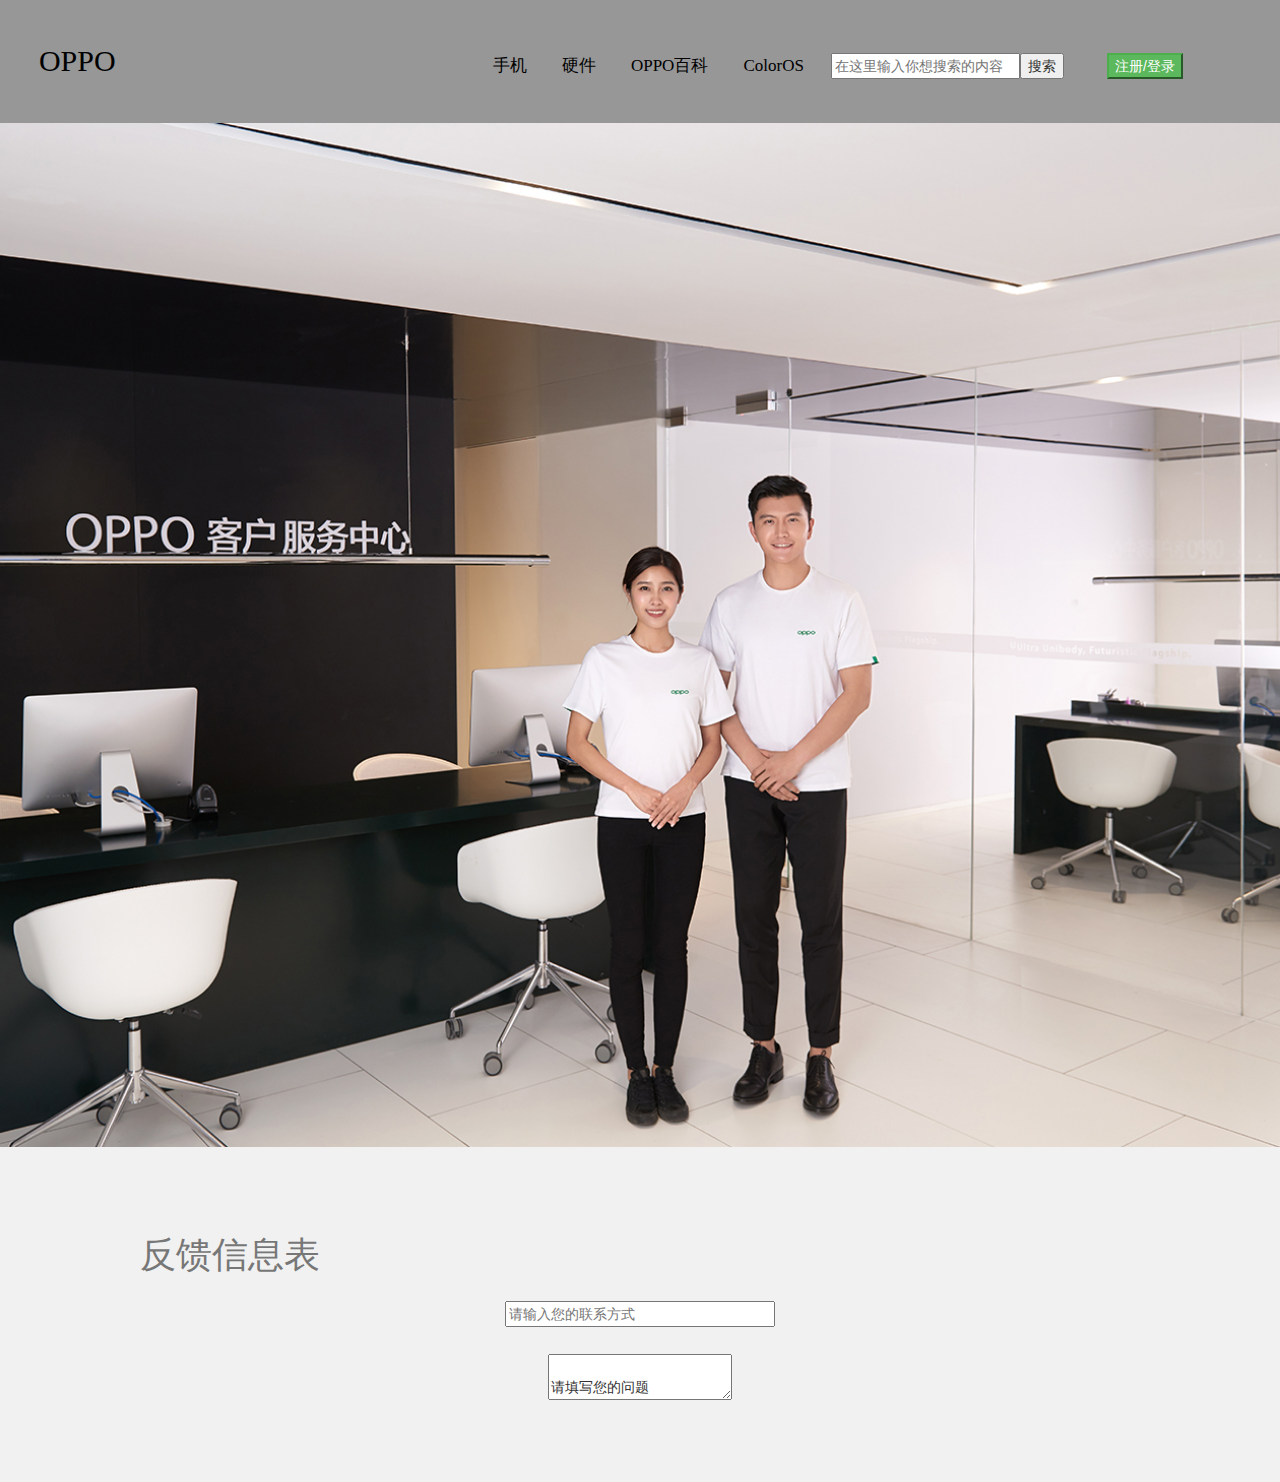
<file: 联系我们.html>
<!DOCTYPE html>
<html>
	<head>
		<meta charset="utf-8">
		<title>联系我们</title>
		<link rel="stylesheet" href="css/联系我们.css" />
		<style>
			#animation{
				-webkit-animation:swing 1s .2s ease both;
				-moz-animation:swing 1s .2s ease both;}
				@-webkit-keyframes swing{
					20%,40%,60%,80%,100%{-webkit-transform-origin:top center}
					20%{-webkit-transform:rotate(15deg)}
					40%{-webkit-transform:rotate(-10deg)}
					60%{-webkit-transform:rotate(5deg)}
					80%{-webkit-transform:rotate(-5deg)}
					100%{-webkit-transform:rotate(0deg)}}
					@-moz-keyframes swing{
						20%,40%,60%,80%,100%{
							-moz-transform-origin:top center}
							20%{-moz-transform:rotate(15deg)}
							40%{-moz-transform:rotate(-10deg)}
							60%{-moz-transform:rotate(5deg)}
							80%{-moz-transform:rotate(-5deg)}
							100%{-moz-transform:rotate(0deg)}
							}
		</style>
	</head>
	<body>
		<div style="background-color: #979797;">
		<br /> <br />
		&nbsp &nbsp &nbsp &nbsp &nbsp 
		<a href="index.html">
			<font class="first">OPPO</font>
		</a>
		&nbsp &nbsp &nbsp &nbsp &nbsp &nbsp &nbsp &nbsp &nbsp &nbsp &nbsp &nbsp
		&nbsp &nbsp &nbsp &nbsp &nbsp &nbsp &nbsp &nbsp &nbsp &nbsp &nbsp &nbsp
		&nbsp &nbsp &nbsp &nbsp &nbsp &nbsp &nbsp &nbsp &nbsp &nbsp &nbsp &nbsp
		&nbsp &nbsp &nbsp &nbsp &nbsp &nbsp &nbsp &nbsp &nbsp &nbsp &nbsp &nbsp
		 
		<a href="手机.html"><font class="seventh">手机</font></a>
		&nbsp &nbsp &nbsp &nbsp 
		<a href="硬件.html"><font class="second">硬件</font></a>
		&nbsp &nbsp &nbsp &nbsp 
		<a href="OPPO百科.html"><font class="forth">OPPO百科</font></a>
		&nbsp &nbsp &nbsp &nbsp 
		<a href="ColorOS.html"><font class="fifth">ColorOS</font></a>
		&nbsp &nbsp &nbsp
		<input type="text" name="userName" placeholder="在这里输入你想搜索的内容" size="20px" maxlength="6"
			required="required" /><input type="submit" value="搜索" /> &nbsp
		&nbsp &nbsp &nbsp &nbsp
				<a href="登录注册.html">
					<input type="button" class="btn-success" value="注册/登录" />
				</a>
		<br /> <br /> <br />
		</div>
		<div id="animation">
			<img src="img/OPPO公司2.jpg" width="100%"/>
		</div>
		<div style="background-color: #f1f1f1;">
		<br /><br /><br />
		<table width="1000px" height="130px"  align="center" >
				<caption><h1>反馈信息表</h1></caption>
			<tr>
				<td align="center" colspan="2">
					<input type="text" name="userName" placeholder="请输入您的联系方式" size="30px" maxlength="18"/></td>
			</tr>
			<tr>
				<td align="center" colspan="2">
					<textarea cols="20" row="3" placeholder="请填写您的问题" >
						请填写您的问题
					</textarea>
				</td>
			</tr>
		</table>
	<br /><br /><br />
	</div>
	</body>
</html>
</file>
<file: css/联系我们.css>
.first{
	color: #000000;
	font-family: "book antiqua";
	font-size: 30px;
	text-decoration: none;
}
.first:hover{/*鼠标悬停放大*/
	font-size: 200%;
	color: #55ffff;
}

.first:active{ /*激活状态（点击时的样式规则）*/
	color: #FF0000;
}


.second{
	color: #000000;
	font-family: "book antiqua";
	font-size: 17px;
}
.second:hover{/*鼠标悬停放大*/
	font-size: 120%;
	color: #55ffff;
}

.second:active{ /*激活状态（点击时的样式规则）*/
	color: #FF0000;
}

.forth{
	color: #000000;
	font-family: "book antiqua";
	font-size: 17px;
}
.forth:hover{/*鼠标悬停放大*/
	font-size: 120%;
	color: #55ffff;
}

.forth:active{ /*激活状态（点击时的样式规则）*/
	color: #FF0000;
}

.fifth{
	color: #000000;
	font-family: "book antiqua";
	font-size: 17px;
}
.fifth:hover{/*鼠标悬停放大*/
	font-size: 120%;
	color: #55ffff;
}

.fifth:active{ /*激活状态（点击时的样式规则）*/
	color: #FF0000;
}

.seventh{
	color: #000000;
	font-family: "book antiqua";
	font-size: 17px;
}
.seventh:hover{/*鼠标悬停放大*/
	font-size: 120%;
	color: #55ffff;
}

.seventh:active{ /*激活状态（点击时的样式规则）*/
	color: #FF0000;
}
.a1{
		font-size: 20px;
		font-family: "宋体";
		color: #ffffff;
}

/*!
 * Bootstrap v3.3.7 (http://getbootstrap.com)
 * Copyright 2011-2016 Twitter, Inc.
 * Licensed under MIT (https://github.com/twbs/bootstrap/blob/master/LICENSE)
 *//*! normalize.css v3.0.3 | MIT License | github.com/necolas/normalize.css */html{font-family:sans-serif;-webkit-text-size-adjust:100%;-ms-text-size-adjust:100%}body{margin:0}article,aside,details,figcaption,figure,footer,header,hgroup,main,menu,nav,section,summary{display:block}audio,canvas,progress,video{display:inline-block;vertical-align:baseline}audio:not([controls]){display:none;height:0}[hidden],template{display:none}a{background-color:transparent}a:active,a:hover{outline:0}abbr[title]{border-bottom:1px dotted}b,strong{font-weight:700}dfn{font-style:italic}h1{margin:.67em 0;font-size:2em}mark{color:#000;background:#ff0}small{font-size:80%}sub,sup{position:relative;font-size:75%;line-height:0;vertical-align:baseline}sup{top:-.5em}sub{bottom:-.25em}img{border:0}svg:not(:root){overflow:hidden}figure{margin:1em 40px}hr{height:0;-webkit-box-sizing:content-box;-moz-box-sizing:content-box;box-sizing:content-box}pre{overflow:auto}code,kbd,pre,samp{font-family:monospace,monospace;font-size:1em}button,input,optgroup,select,textarea{margin:0;font:inherit;color:inherit}button{overflow:visible}button,select{text-transform:none}button,html input[type=button],input[type=reset],input[type=submit]{-webkit-appearance:button;cursor:pointer}button[disabled],html input[disabled]{cursor:default}button::-moz-focus-inner,input::-moz-focus-inner{padding:0;border:0}input{line-height:normal}input[type=checkbox],input[type=radio]{-webkit-box-sizing:border-box;-moz-box-sizing:border-box;box-sizing:border-box;padding:0}input[type=number]::-webkit-inner-spin-button,input[type=number]::-webkit-outer-spin-button{height:auto}input[type=search]{-webkit-box-sizing:content-box;-moz-box-sizing:content-box;box-sizing:content-box;-webkit-appearance:textfield}input[type=search]::-webkit-search-cancel-button,input[type=search]::-webkit-search-decoration{-webkit-appearance:none}fieldset{padding:.35em .625em .75em;margin:0 2px;border:1px solid silver}legend{padding:0;border:0}textarea{overflow:auto}optgroup{font-weight:700}table{border-spacing:0;border-collapse:collapse}td,th{padding:0}/*! Source: https://github.com/h5bp/html5-boilerplate/blob/master/src/css/main.css */@media print{*,:after,:before{color:#000!important;text-shadow:none!important;background:0 0!important;-webkit-box-shadow:none!important;box-shadow:none!important}a,a:visited{text-decoration:underline}a[href]:after{content:" (" attr(href) ")"}abbr[title]:after{content:" (" attr(title) ")"}a[href^="javascript:"]:after,a[href^="#"]:after{content:""}blockquote,pre{border:1px solid #999;page-break-inside:avoid}thead{display:table-header-group}img,tr{page-break-inside:avoid}img{max-width:100%!important}h2,h3,p{orphans:3;widows:3}h2,h3{page-break-after:avoid}.navbar{display:none}.btn>.caret,.dropup>.btn>.caret{border-top-color:#000!important}.label{border:1px solid #000}.table{border-collapse:collapse!important}.table td,.table th{background-color:#fff!important}.table-bordered td,.table-bordered th{border:1px solid #ddd!important}}@font-face{font-family:'Glyphicons Halflings';src:url(../fonts/glyphicons-halflings-regular.eot);src:url(../fonts/glyphicons-halflings-regular.eot?#iefix) format('embedded-opentype'),url(../fonts/glyphicons-halflings-regular.woff2) format('woff2'),url(../fonts/glyphicons-halflings-regular.woff) format('woff'),url(../fonts/glyphicons-halflings-regular.ttf) format('truetype'),url(../fonts/glyphicons-halflings-regular.svg#glyphicons_halflingsregular) format('svg')}.glyphicon{position:relative;top:1px;display:inline-block;font-family:'Glyphicons Halflings';font-style:normal;font-weight:400;line-height:1;-webkit-font-smoothing:antialiased;-moz-osx-font-smoothing:grayscale}.glyphicon-asterisk:before{content:"\002a"}.glyphicon-plus:before{content:"\002b"}.glyphicon-eur:before,.glyphicon-euro:before{content:"\20ac"}.glyphicon-minus:before{content:"\2212"}.glyphicon-cloud:before{content:"\2601"}.glyphicon-envelope:before{content:"\2709"}.glyphicon-pencil:before{content:"\270f"}.glyphicon-glass:before{content:"\e001"}.glyphicon-music:before{content:"\e002"}.glyphicon-search:before{content:"\e003"}.glyphicon-heart:before{content:"\e005"}.glyphicon-star:before{content:"\e006"}.glyphicon-star-empty:before{content:"\e007"}.glyphicon-user:before{content:"\e008"}.glyphicon-film:before{content:"\e009"}.glyphicon-th-large:before{content:"\e010"}.glyphicon-th:before{content:"\e011"}.glyphicon-th-list:before{content:"\e012"}.glyphicon-ok:before{content:"\e013"}.glyphicon-remove:before{content:"\e014"}.glyphicon-zoom-in:before{content:"\e015"}.glyphicon-zoom-out:before{content:"\e016"}.glyphicon-off:before{content:"\e017"}.glyphicon-signal:before{content:"\e018"}.glyphicon-cog:before{content:"\e019"}.glyphicon-trash:before{content:"\e020"}.glyphicon-home:before{content:"\e021"}.glyphicon-file:before{content:"\e022"}.glyphicon-time:before{content:"\e023"}.glyphicon-road:before{content:"\e024"}.glyphicon-download-alt:before{content:"\e025"}.glyphicon-download:before{content:"\e026"}.glyphicon-upload:before{content:"\e027"}.glyphicon-inbox:before{content:"\e028"}.glyphicon-play-circle:before{content:"\e029"}.glyphicon-repeat:before{content:"\e030"}.glyphicon-refresh:before{content:"\e031"}.glyphicon-list-alt:before{content:"\e032"}.glyphicon-lock:before{content:"\e033"}.glyphicon-flag:before{content:"\e034"}.glyphicon-headphones:before{content:"\e035"}.glyphicon-volume-off:before{content:"\e036"}.glyphicon-volume-down:before{content:"\e037"}.glyphicon-volume-up:before{content:"\e038"}.glyphicon-qrcode:before{content:"\e039"}.glyphicon-barcode:before{content:"\e040"}.glyphicon-tag:before{content:"\e041"}.glyphicon-tags:before{content:"\e042"}.glyphicon-book:before{content:"\e043"}.glyphicon-bookmark:before{content:"\e044"}.glyphicon-print:before{content:"\e045"}.glyphicon-camera:before{content:"\e046"}.glyphicon-font:before{content:"\e047"}.glyphicon-bold:before{content:"\e048"}.glyphicon-italic:before{content:"\e049"}.glyphicon-text-height:before{content:"\e050"}.glyphicon-text-width:before{content:"\e051"}.glyphicon-align-left:before{content:"\e052"}.glyphicon-align-center:before{content:"\e053"}.glyphicon-align-right:before{content:"\e054"}.glyphicon-align-justify:before{content:"\e055"}.glyphicon-list:before{content:"\e056"}.glyphicon-indent-left:before{content:"\e057"}.glyphicon-indent-right:before{content:"\e058"}.glyphicon-facetime-video:before{content:"\e059"}.glyphicon-picture:before{content:"\e060"}.glyphicon-map-marker:before{content:"\e062"}.glyphicon-adjust:before{content:"\e063"}.glyphicon-tint:before{content:"\e064"}.glyphicon-edit:before{content:"\e065"}.glyphicon-share:before{content:"\e066"}.glyphicon-check:before{content:"\e067"}.glyphicon-move:before{content:"\e068"}.glyphicon-step-backward:before{content:"\e069"}.glyphicon-fast-backward:before{content:"\e070"}.glyphicon-backward:before{content:"\e071"}.glyphicon-play:before{content:"\e072"}.glyphicon-pause:before{content:"\e073"}.glyphicon-stop:before{content:"\e074"}.glyphicon-forward:before{content:"\e075"}.glyphicon-fast-forward:before{content:"\e076"}.glyphicon-step-forward:before{content:"\e077"}.glyphicon-eject:before{content:"\e078"}.glyphicon-chevron-left:before{content:"\e079"}.glyphicon-chevron-right:before{content:"\e080"}.glyphicon-plus-sign:before{content:"\e081"}.glyphicon-minus-sign:before{content:"\e082"}.glyphicon-remove-sign:before{content:"\e083"}.glyphicon-ok-sign:before{content:"\e084"}.glyphicon-question-sign:before{content:"\e085"}.glyphicon-info-sign:before{content:"\e086"}.glyphicon-screenshot:before{content:"\e087"}.glyphicon-remove-circle:before{content:"\e088"}.glyphicon-ok-circle:before{content:"\e089"}.glyphicon-ban-circle:before{content:"\e090"}.glyphicon-arrow-left:before{content:"\e091"}.glyphicon-arrow-right:before{content:"\e092"}.glyphicon-arrow-up:before{content:"\e093"}.glyphicon-arrow-down:before{content:"\e094"}.glyphicon-share-alt:before{content:"\e095"}.glyphicon-resize-full:before{content:"\e096"}.glyphicon-resize-small:before{content:"\e097"}.glyphicon-exclamation-sign:before{content:"\e101"}.glyphicon-gift:before{content:"\e102"}.glyphicon-leaf:before{content:"\e103"}.glyphicon-fire:before{content:"\e104"}.glyphicon-eye-open:before{content:"\e105"}.glyphicon-eye-close:before{content:"\e106"}.glyphicon-warning-sign:before{content:"\e107"}.glyphicon-plane:before{content:"\e108"}.glyphicon-calendar:before{content:"\e109"}.glyphicon-random:before{content:"\e110"}.glyphicon-comment:before{content:"\e111"}.glyphicon-magnet:before{content:"\e112"}.glyphicon-chevron-up:before{content:"\e113"}.glyphicon-chevron-down:before{content:"\e114"}.glyphicon-retweet:before{content:"\e115"}.glyphicon-shopping-cart:before{content:"\e116"}.glyphicon-folder-close:before{content:"\e117"}.glyphicon-folder-open:before{content:"\e118"}.glyphicon-resize-vertical:before{content:"\e119"}.glyphicon-resize-horizontal:before{content:"\e120"}.glyphicon-hdd:before{content:"\e121"}.glyphicon-bullhorn:before{content:"\e122"}.glyphicon-bell:before{content:"\e123"}.glyphicon-certificate:before{content:"\e124"}.glyphicon-thumbs-up:before{content:"\e125"}.glyphicon-thumbs-down:before{content:"\e126"}.glyphicon-hand-right:before{content:"\e127"}.glyphicon-hand-left:before{content:"\e128"}.glyphicon-hand-up:before{content:"\e129"}.glyphicon-hand-down:before{content:"\e130"}.glyphicon-circle-arrow-right:before{content:"\e131"}.glyphicon-circle-arrow-left:before{content:"\e132"}.glyphicon-circle-arrow-up:before{content:"\e133"}.glyphicon-circle-arrow-down:before{content:"\e134"}.glyphicon-globe:before{content:"\e135"}.glyphicon-wrench:before{content:"\e136"}.glyphicon-tasks:before{content:"\e137"}.glyphicon-filter:before{content:"\e138"}.glyphicon-briefcase:before{content:"\e139"}.glyphicon-fullscreen:before{content:"\e140"}.glyphicon-dashboard:before{content:"\e141"}.glyphicon-paperclip:before{content:"\e142"}.glyphicon-heart-empty:before{content:"\e143"}.glyphicon-link:before{content:"\e144"}.glyphicon-phone:before{content:"\e145"}.glyphicon-pushpin:before{content:"\e146"}.glyphicon-usd:before{content:"\e148"}.glyphicon-gbp:before{content:"\e149"}.glyphicon-sort:before{content:"\e150"}.glyphicon-sort-by-alphabet:before{content:"\e151"}.glyphicon-sort-by-alphabet-alt:before{content:"\e152"}.glyphicon-sort-by-order:before{content:"\e153"}.glyphicon-sort-by-order-alt:before{content:"\e154"}.glyphicon-sort-by-attributes:before{content:"\e155"}.glyphicon-sort-by-attributes-alt:before{content:"\e156"}.glyphicon-unchecked:before{content:"\e157"}.glyphicon-expand:before{content:"\e158"}.glyphicon-collapse-down:before{content:"\e159"}.glyphicon-collapse-up:before{content:"\e160"}.glyphicon-log-in:before{content:"\e161"}.glyphicon-flash:before{content:"\e162"}.glyphicon-log-out:before{content:"\e163"}.glyphicon-new-window:before{content:"\e164"}.glyphicon-record:before{content:"\e165"}.glyphicon-save:before{content:"\e166"}.glyphicon-open:before{content:"\e167"}.glyphicon-saved:before{content:"\e168"}.glyphicon-import:before{content:"\e169"}.glyphicon-export:before{content:"\e170"}.glyphicon-send:before{content:"\e171"}.glyphicon-floppy-disk:before{content:"\e172"}.glyphicon-floppy-saved:before{content:"\e173"}.glyphicon-floppy-remove:before{content:"\e174"}.glyphicon-floppy-save:before{content:"\e175"}.glyphicon-floppy-open:before{content:"\e176"}.glyphicon-credit-card:before{content:"\e177"}.glyphicon-transfer:before{content:"\e178"}.glyphicon-cutlery:before{content:"\e179"}.glyphicon-header:before{content:"\e180"}.glyphicon-compressed:before{content:"\e181"}.glyphicon-earphone:before{content:"\e182"}.glyphicon-phone-alt:before{content:"\e183"}.glyphicon-tower:before{content:"\e184"}.glyphicon-stats:before{content:"\e185"}.glyphicon-sd-video:before{content:"\e186"}.glyphicon-hd-video:before{content:"\e187"}.glyphicon-subtitles:before{content:"\e188"}.glyphicon-sound-stereo:before{content:"\e189"}.glyphicon-sound-dolby:before{content:"\e190"}.glyphicon-sound-5-1:before{content:"\e191"}.glyphicon-sound-6-1:before{content:"\e192"}.glyphicon-sound-7-1:before{content:"\e193"}.glyphicon-copyright-mark:before{content:"\e194"}.glyphicon-registration-mark:before{content:"\e195"}.glyphicon-cloud-download:before{content:"\e197"}.glyphicon-cloud-upload:before{content:"\e198"}.glyphicon-tree-conifer:before{content:"\e199"}.glyphicon-tree-deciduous:before{content:"\e200"}.glyphicon-cd:before{content:"\e201"}.glyphicon-save-file:before{content:"\e202"}.glyphicon-open-file:before{content:"\e203"}.glyphicon-level-up:before{content:"\e204"}.glyphicon-copy:before{content:"\e205"}.glyphicon-paste:before{content:"\e206"}.glyphicon-alert:before{content:"\e209"}.glyphicon-equalizer:before{content:"\e210"}.glyphicon-king:before{content:"\e211"}.glyphicon-queen:before{content:"\e212"}.glyphicon-pawn:before{content:"\e213"}.glyphicon-bishop:before{content:"\e214"}.glyphicon-knight:before{content:"\e215"}.glyphicon-baby-formula:before{content:"\e216"}.glyphicon-tent:before{content:"\26fa"}.glyphicon-blackboard:before{content:"\e218"}.glyphicon-bed:before{content:"\e219"}.glyphicon-apple:before{content:"\f8ff"}.glyphicon-erase:before{content:"\e221"}.glyphicon-hourglass:before{content:"\231b"}.glyphicon-lamp:before{content:"\e223"}.glyphicon-duplicate:before{content:"\e224"}.glyphicon-piggy-bank:before{content:"\e225"}.glyphicon-scissors:before{content:"\e226"}.glyphicon-bitcoin:before{content:"\e227"}.glyphicon-btc:before{content:"\e227"}.glyphicon-xbt:before{content:"\e227"}.glyphicon-yen:before{content:"\00a5"}.glyphicon-jpy:before{content:"\00a5"}.glyphicon-ruble:before{content:"\20bd"}.glyphicon-rub:before{content:"\20bd"}.glyphicon-scale:before{content:"\e230"}.glyphicon-ice-lolly:before{content:"\e231"}.glyphicon-ice-lolly-tasted:before{content:"\e232"}.glyphicon-education:before{content:"\e233"}.glyphicon-option-horizontal:before{content:"\e234"}.glyphicon-option-vertical:before{content:"\e235"}.glyphicon-menu-hamburger:before{content:"\e236"}.glyphicon-modal-window:before{content:"\e237"}.glyphicon-oil:before{content:"\e238"}.glyphicon-grain:before{content:"\e239"}.glyphicon-sunglasses:before{content:"\e240"}.glyphicon-text-size:before{content:"\e241"}.glyphicon-text-color:before{content:"\e242"}.glyphicon-text-background:before{content:"\e243"}.glyphicon-object-align-top:before{content:"\e244"}.glyphicon-object-align-bottom:before{content:"\e245"}.glyphicon-object-align-horizontal:before{content:"\e246"}.glyphicon-object-align-left:before{content:"\e247"}.glyphicon-object-align-vertical:before{content:"\e248"}.glyphicon-object-align-right:before{content:"\e249"}.glyphicon-triangle-right:before{content:"\e250"}.glyphicon-triangle-left:before{content:"\e251"}.glyphicon-triangle-bottom:before{content:"\e252"}.glyphicon-triangle-top:before{content:"\e253"}.glyphicon-console:before{content:"\e254"}.glyphicon-superscript:before{content:"\e255"}.glyphicon-subscript:before{content:"\e256"}.glyphicon-menu-left:before{content:"\e257"}.glyphicon-menu-right:before{content:"\e258"}.glyphicon-menu-down:before{content:"\e259"}.glyphicon-menu-up:before{content:"\e260"}*{-webkit-box-sizing:border-box;-moz-box-sizing:border-box;box-sizing:border-box}:after,:before{-webkit-box-sizing:border-box;-moz-box-sizing:border-box;box-sizing:border-box}html{font-size:10px;-webkit-tap-highlight-color:rgba(0,0,0,0)}body{font-family:"Helvetica Neue",Helvetica,Arial,sans-serif;font-size:14px;line-height:1.42857143;color:#333;background-color:#fff}button,input,select,textarea{font-family:inherit;font-size:inherit;line-height:inherit}a{color:#337ab7;text-decoration:none}a:focus,a:hover{color:#23527c;text-decoration:underline}a:focus{outline:5px auto -webkit-focus-ring-color;outline-offset:-2px}figure{margin:0}img{vertical-align:middle}.carousel-inner>.item>a>img,.carousel-inner>.item>img,.img-responsive,.thumbnail a>img,.thumbnail>img{display:block;max-width:100%;height:auto}.img-rounded{border-radius:6px}.img-thumbnail{display:inline-block;max-width:100%;height:auto;padding:4px;line-height:1.42857143;background-color:#fff;border:1px solid #ddd;border-radius:4px;-webkit-transition:all .2s ease-in-out;-o-transition:all .2s ease-in-out;transition:all .2s ease-in-out}.img-circle{border-radius:50%}hr{margin-top:20px;margin-bottom:20px;border:0;border-top:1px solid #eee}.sr-only{position:absolute;width:1px;height:1px;padding:0;margin:-1px;overflow:hidden;clip:rect(0,0,0,0);border:0}.sr-only-focusable:active,.sr-only-focusable:focus{position:static;width:auto;height:auto;margin:0;overflow:visible;clip:auto}[role=button]{cursor:pointer}.h1,.h2,.h3,.h4,.h5,.h6,h1,h2,h3,h4,h5,h6{font-family:inherit;font-weight:500;line-height:1.1;color:inherit}.h1 .small,.h1 small,.h2 .small,.h2 small,.h3 .small,.h3 small,.h4 .small,.h4 small,.h5 .small,.h5 small,.h6 .small,.h6 small,h1 .small,h1 small,h2 .small,h2 small,h3 .small,h3 small,h4 .small,h4 small,h5 .small,h5 small,h6 .small,h6 small{font-weight:400;line-height:1;color:#777}.h1,.h2,.h3,h1,h2,h3{margin-top:20px;margin-bottom:10px}.h1 .small,.h1 small,.h2 .small,.h2 small,.h3 .small,.h3 small,h1 .small,h1 small,h2 .small,h2 small,h3 .small,h3 small{font-size:65%}.h4,.h5,.h6,h4,h5,h6{margin-top:10px;margin-bottom:10px}.h4 .small,.h4 small,.h5 .small,.h5 small,.h6 .small,.h6 small,h4 .small,h4 small,h5 .small,h5 small,h6 .small,h6 small{font-size:75%}.h1,h1{font-size:36px}.h2,h2{font-size:30px}.h3,h3{font-size:24px}.h4,h4{font-size:18px}.h5,h5{font-size:14px}.h6,h6{font-size:12px}p{margin:0 0 10px}.lead{margin-bottom:20px;font-size:16px;font-weight:300;line-height:1.4}@media (min-width:768px){.lead{font-size:21px}}.small,small{font-size:85%}.mark,mark{padding:.2em;background-color:#fcf8e3}.text-left{text-align:left}.text-right{text-align:right}.text-center{text-align:center}.text-justify{text-align:justify}.text-nowrap{white-space:nowrap}.text-lowercase{text-transform:lowercase}.text-uppercase{text-transform:uppercase}.text-capitalize{text-transform:capitalize}.text-muted{color:#777}.text-primary{color:#337ab7}a.text-primary:focus,a.text-primary:hover{color:#286090}.text-success{color:#3c763d}a.text-success:focus,a.text-success:hover{color:#2b542c}.text-info{color:#31708f}a.text-info:focus,a.text-info:hover{color:#245269}.text-warning{color:#8a6d3b}a.text-warning:focus,a.text-warning:hover{color:#66512c}.text-danger{color:#a94442}a.text-danger:focus,a.text-danger:hover{color:#843534}.bg-primary{color:#fff;background-color:#337ab7}a.bg-primary:focus,a.bg-primary:hover{background-color:#286090}.bg-success{background-color:#dff0d8}a.bg-success:focus,a.bg-success:hover{background-color:#c1e2b3}.bg-info{background-color:#d9edf7}a.bg-info:focus,a.bg-info:hover{background-color:#afd9ee}.bg-warning{background-color:#fcf8e3}a.bg-warning:focus,a.bg-warning:hover{background-color:#f7ecb5}.bg-danger{background-color:#f2dede}a.bg-danger:focus,a.bg-danger:hover{background-color:#e4b9b9}.page-header{padding-bottom:9px;margin:40px 0 20px;border-bottom:1px solid #eee}ol,ul{margin-top:0;margin-bottom:10px}ol ol,ol ul,ul ol,ul ul{margin-bottom:0}.list-unstyled{padding-left:0;list-style:none}.list-inline{padding-left:0;margin-left:-5px;list-style:none}.list-inline>li{display:inline-block;padding-right:5px;padding-left:5px}dl{margin-top:0;margin-bottom:20px}dd,dt{line-height:1.42857143}dt{font-weight:700}dd{margin-left:0}@media (min-width:768px){.dl-horizontal dt{float:left;width:160px;overflow:hidden;clear:left;text-align:right;text-overflow:ellipsis;white-space:nowrap}.dl-horizontal dd{margin-left:180px}}abbr[data-original-title],abbr[title]{cursor:help;border-bottom:1px dotted #777}.initialism{font-size:90%;text-transform:uppercase}blockquote{padding:10px 20px;margin:0 0 20px;font-size:17.5px;border-left:5px solid #eee}blockquote ol:last-child,blockquote p:last-child,blockquote ul:last-child{margin-bottom:0}blockquote .small,blockquote footer,blockquote small{display:block;font-size:80%;line-height:1.42857143;color:#777}blockquote .small:before,blockquote footer:before,blockquote small:before{content:'\2014 \00A0'}.blockquote-reverse,blockquote.pull-right{padding-right:15px;padding-left:0;text-align:right;border-right:5px solid #eee;border-left:0}.blockquote-reverse .small:before,.blockquote-reverse footer:before,.blockquote-reverse small:before,blockquote.pull-right .small:before,blockquote.pull-right footer:before,blockquote.pull-right small:before{content:''}.blockquote-reverse .small:after,.blockquote-reverse footer:after,.blockquote-reverse small:after,blockquote.pull-right .small:after,blockquote.pull-right footer:after,blockquote.pull-right small:after{content:'\00A0 \2014'}address{margin-bottom:20px;font-style:normal;line-height:1.42857143}code,kbd,pre,samp{font-family:Menlo,Monaco,Consolas,"Courier New",monospace}code{padding:2px 4px;font-size:90%;color:#c7254e;background-color:#f9f2f4;border-radius:4px}kbd{padding:2px 4px;font-size:90%;color:#fff;background-color:#333;border-radius:3px;-webkit-box-shadow:inset 0 -1px 0 rgba(0,0,0,.25);box-shadow:inset 0 -1px 0 rgba(0,0,0,.25)}kbd kbd{padding:0;font-size:100%;font-weight:700;-webkit-box-shadow:none;box-shadow:none}pre{display:block;padding:9.5px;margin:0 0 10px;font-size:13px;line-height:1.42857143;color:#333;word-break:break-all;word-wrap:break-word;background-color:#f5f5f5;border:1px solid #ccc;border-radius:4px}pre code{padding:0;font-size:inherit;color:inherit;white-space:pre-wrap;background-color:transparent;border-radius:0}.pre-scrollable{max-height:340px;overflow-y:scroll}.container{padding-right:15px;padding-left:15px;margin-right:auto;margin-left:auto}@media (min-width:768px){.container{width:750px}}@media (min-width:992px){.container{width:970px}}@media (min-width:1200px){.container{width:1170px}}.container-fluid{padding-right:15px;padding-left:15px;margin-right:auto;margin-left:auto}.row{margin-right:-15px;margin-left:-15px}.col-lg-1,.col-lg-10,.col-lg-11,.col-lg-12,.col-lg-2,.col-lg-3,.col-lg-4,.col-lg-5,.col-lg-6,.col-lg-7,.col-lg-8,.col-lg-9,.col-md-1,.col-md-10,.col-md-11,.col-md-12,.col-md-2,.col-md-3,.col-md-4,.col-md-5,.col-md-6,.col-md-7,.col-md-8,.col-md-9,.col-sm-1,.col-sm-10,.col-sm-11,.col-sm-12,.col-sm-2,.col-sm-3,.col-sm-4,.col-sm-5,.col-sm-6,.col-sm-7,.col-sm-8,.col-sm-9,.col-xs-1,.col-xs-10,.col-xs-11,.col-xs-12,.col-xs-2,.col-xs-3,.col-xs-4,.col-xs-5,.col-xs-6,.col-xs-7,.col-xs-8,.col-xs-9{position:relative;min-height:1px;padding-right:15px;padding-left:15px}.col-xs-1,.col-xs-10,.col-xs-11,.col-xs-12,.col-xs-2,.col-xs-3,.col-xs-4,.col-xs-5,.col-xs-6,.col-xs-7,.col-xs-8,.col-xs-9{float:left}.col-xs-12{width:100%}.col-xs-11{width:91.66666667%}.col-xs-10{width:83.33333333%}.col-xs-9{width:75%}.col-xs-8{width:66.66666667%}.col-xs-7{width:58.33333333%}.col-xs-6{width:50%}.col-xs-5{width:41.66666667%}.col-xs-4{width:33.33333333%}.col-xs-3{width:25%}.col-xs-2{width:16.66666667%}.col-xs-1{width:8.33333333%}.col-xs-pull-12{right:100%}.col-xs-pull-11{right:91.66666667%}.col-xs-pull-10{right:83.33333333%}.col-xs-pull-9{right:75%}.col-xs-pull-8{right:66.66666667%}.col-xs-pull-7{right:58.33333333%}.col-xs-pull-6{right:50%}.col-xs-pull-5{right:41.66666667%}.col-xs-pull-4{right:33.33333333%}.col-xs-pull-3{right:25%}.col-xs-pull-2{right:16.66666667%}.col-xs-pull-1{right:8.33333333%}.col-xs-pull-0{right:auto}.col-xs-push-12{left:100%}.col-xs-push-11{left:91.66666667%}.col-xs-push-10{left:83.33333333%}.col-xs-push-9{left:75%}.col-xs-push-8{left:66.66666667%}.col-xs-push-7{left:58.33333333%}.col-xs-push-6{left:50%}.col-xs-push-5{left:41.66666667%}.col-xs-push-4{left:33.33333333%}.col-xs-push-3{left:25%}.col-xs-push-2{left:16.66666667%}.col-xs-push-1{left:8.33333333%}.col-xs-push-0{left:auto}.col-xs-offset-12{margin-left:100%}.col-xs-offset-11{margin-left:91.66666667%}.col-xs-offset-10{margin-left:83.33333333%}.col-xs-offset-9{margin-left:75%}.col-xs-offset-8{margin-left:66.66666667%}.col-xs-offset-7{margin-left:58.33333333%}.col-xs-offset-6{margin-left:50%}.col-xs-offset-5{margin-left:41.66666667%}.col-xs-offset-4{margin-left:33.33333333%}.col-xs-offset-3{margin-left:25%}.col-xs-offset-2{margin-left:16.66666667%}.col-xs-offset-1{margin-left:8.33333333%}.col-xs-offset-0{margin-left:0}@media (min-width:768px){.col-sm-1,.col-sm-10,.col-sm-11,.col-sm-12,.col-sm-2,.col-sm-3,.col-sm-4,.col-sm-5,.col-sm-6,.col-sm-7,.col-sm-8,.col-sm-9{float:left}.col-sm-12{width:100%}.col-sm-11{width:91.66666667%}.col-sm-10{width:83.33333333%}.col-sm-9{width:75%}.col-sm-8{width:66.66666667%}.col-sm-7{width:58.33333333%}.col-sm-6{width:50%}.col-sm-5{width:41.66666667%}.col-sm-4{width:33.33333333%}.col-sm-3{width:25%}.col-sm-2{width:16.66666667%}.col-sm-1{width:8.33333333%}.col-sm-pull-12{right:100%}.col-sm-pull-11{right:91.66666667%}.col-sm-pull-10{right:83.33333333%}.col-sm-pull-9{right:75%}.col-sm-pull-8{right:66.66666667%}.col-sm-pull-7{right:58.33333333%}.col-sm-pull-6{right:50%}.col-sm-pull-5{right:41.66666667%}.col-sm-pull-4{right:33.33333333%}.col-sm-pull-3{right:25%}.col-sm-pull-2{right:16.66666667%}.col-sm-pull-1{right:8.33333333%}.col-sm-pull-0{right:auto}.col-sm-push-12{left:100%}.col-sm-push-11{left:91.66666667%}.col-sm-push-10{left:83.33333333%}.col-sm-push-9{left:75%}.col-sm-push-8{left:66.66666667%}.col-sm-push-7{left:58.33333333%}.col-sm-push-6{left:50%}.col-sm-push-5{left:41.66666667%}.col-sm-push-4{left:33.33333333%}.col-sm-push-3{left:25%}.col-sm-push-2{left:16.66666667%}.col-sm-push-1{left:8.33333333%}.col-sm-push-0{left:auto}.col-sm-offset-12{margin-left:100%}.col-sm-offset-11{margin-left:91.66666667%}.col-sm-offset-10{margin-left:83.33333333%}.col-sm-offset-9{margin-left:75%}.col-sm-offset-8{margin-left:66.66666667%}.col-sm-offset-7{margin-left:58.33333333%}.col-sm-offset-6{margin-left:50%}.col-sm-offset-5{margin-left:41.66666667%}.col-sm-offset-4{margin-left:33.33333333%}.col-sm-offset-3{margin-left:25%}.col-sm-offset-2{margin-left:16.66666667%}.col-sm-offset-1{margin-left:8.33333333%}.col-sm-offset-0{margin-left:0}}@media (min-width:992px){.col-md-1,.col-md-10,.col-md-11,.col-md-12,.col-md-2,.col-md-3,.col-md-4,.col-md-5,.col-md-6,.col-md-7,.col-md-8,.col-md-9{float:left}.col-md-12{width:100%}.col-md-11{width:91.66666667%}.col-md-10{width:83.33333333%}.col-md-9{width:75%}.col-md-8{width:66.66666667%}.col-md-7{width:58.33333333%}.col-md-6{width:50%}.col-md-5{width:41.66666667%}.col-md-4{width:33.33333333%}.col-md-3{width:25%}.col-md-2{width:16.66666667%}.col-md-1{width:8.33333333%}.col-md-pull-12{right:100%}.col-md-pull-11{right:91.66666667%}.col-md-pull-10{right:83.33333333%}.col-md-pull-9{right:75%}.col-md-pull-8{right:66.66666667%}.col-md-pull-7{right:58.33333333%}.col-md-pull-6{right:50%}.col-md-pull-5{right:41.66666667%}.col-md-pull-4{right:33.33333333%}.col-md-pull-3{right:25%}.col-md-pull-2{right:16.66666667%}.col-md-pull-1{right:8.33333333%}.col-md-pull-0{right:auto}.col-md-push-12{left:100%}.col-md-push-11{left:91.66666667%}.col-md-push-10{left:83.33333333%}.col-md-push-9{left:75%}.col-md-push-8{left:66.66666667%}.col-md-push-7{left:58.33333333%}.col-md-push-6{left:50%}.col-md-push-5{left:41.66666667%}.col-md-push-4{left:33.33333333%}.col-md-push-3{left:25%}.col-md-push-2{left:16.66666667%}.col-md-push-1{left:8.33333333%}.col-md-push-0{left:auto}.col-md-offset-12{margin-left:100%}.col-md-offset-11{margin-left:91.66666667%}.col-md-offset-10{margin-left:83.33333333%}.col-md-offset-9{margin-left:75%}.col-md-offset-8{margin-left:66.66666667%}.col-md-offset-7{margin-left:58.33333333%}.col-md-offset-6{margin-left:50%}.col-md-offset-5{margin-left:41.66666667%}.col-md-offset-4{margin-left:33.33333333%}.col-md-offset-3{margin-left:25%}.col-md-offset-2{margin-left:16.66666667%}.col-md-offset-1{margin-left:8.33333333%}.col-md-offset-0{margin-left:0}}@media (min-width:1200px){.col-lg-1,.col-lg-10,.col-lg-11,.col-lg-12,.col-lg-2,.col-lg-3,.col-lg-4,.col-lg-5,.col-lg-6,.col-lg-7,.col-lg-8,.col-lg-9{float:left}.col-lg-12{width:100%}.col-lg-11{width:91.66666667%}.col-lg-10{width:83.33333333%}.col-lg-9{width:75%}.col-lg-8{width:66.66666667%}.col-lg-7{width:58.33333333%}.col-lg-6{width:50%}.col-lg-5{width:41.66666667%}.col-lg-4{width:33.33333333%}.col-lg-3{width:25%}.col-lg-2{width:16.66666667%}.col-lg-1{width:8.33333333%}.col-lg-pull-12{right:100%}.col-lg-pull-11{right:91.66666667%}.col-lg-pull-10{right:83.33333333%}.col-lg-pull-9{right:75%}.col-lg-pull-8{right:66.66666667%}.col-lg-pull-7{right:58.33333333%}.col-lg-pull-6{right:50%}.col-lg-pull-5{right:41.66666667%}.col-lg-pull-4{right:33.33333333%}.col-lg-pull-3{right:25%}.col-lg-pull-2{right:16.66666667%}.col-lg-pull-1{right:8.33333333%}.col-lg-pull-0{right:auto}.col-lg-push-12{left:100%}.col-lg-push-11{left:91.66666667%}.col-lg-push-10{left:83.33333333%}.col-lg-push-9{left:75%}.col-lg-push-8{left:66.66666667%}.col-lg-push-7{left:58.33333333%}.col-lg-push-6{left:50%}.col-lg-push-5{left:41.66666667%}.col-lg-push-4{left:33.33333333%}.col-lg-push-3{left:25%}.col-lg-push-2{left:16.66666667%}.col-lg-push-1{left:8.33333333%}.col-lg-push-0{left:auto}.col-lg-offset-12{margin-left:100%}.col-lg-offset-11{margin-left:91.66666667%}.col-lg-offset-10{margin-left:83.33333333%}.col-lg-offset-9{margin-left:75%}.col-lg-offset-8{margin-left:66.66666667%}.col-lg-offset-7{margin-left:58.33333333%}.col-lg-offset-6{margin-left:50%}.col-lg-offset-5{margin-left:41.66666667%}.col-lg-offset-4{margin-left:33.33333333%}.col-lg-offset-3{margin-left:25%}.col-lg-offset-2{margin-left:16.66666667%}.col-lg-offset-1{margin-left:8.33333333%}.col-lg-offset-0{margin-left:0}}table{background-color:transparent}caption{padding-top:8px;padding-bottom:8px;color:#777;text-align:left}th{text-align:left}.table{width:100%;max-width:100%;margin-bottom:20px}.table>tbody>tr>td,.table>tbody>tr>th,.table>tfoot>tr>td,.table>tfoot>tr>th,.table>thead>tr>td,.table>thead>tr>th{padding:8px;line-height:1.42857143;vertical-align:top;border-top:1px solid #ddd}.table>thead>tr>th{vertical-align:bottom;border-bottom:2px solid #ddd}.table>caption+thead>tr:first-child>td,.table>caption+thead>tr:first-child>th,.table>colgroup+thead>tr:first-child>td,.table>colgroup+thead>tr:first-child>th,.table>thead:first-child>tr:first-child>td,.table>thead:first-child>tr:first-child>th{border-top:0}.table>tbody+tbody{border-top:2px solid #ddd}.table .table{background-color:#fff}.table-condensed>tbody>tr>td,.table-condensed>tbody>tr>th,.table-condensed>tfoot>tr>td,.table-condensed>tfoot>tr>th,.table-condensed>thead>tr>td,.table-condensed>thead>tr>th{padding:5px}.table-bordered{border:1px solid #ddd}.table-bordered>tbody>tr>td,.table-bordered>tbody>tr>th,.table-bordered>tfoot>tr>td,.table-bordered>tfoot>tr>th,.table-bordered>thead>tr>td,.table-bordered>thead>tr>th{border:1px solid #ddd}.table-bordered>thead>tr>td,.table-bordered>thead>tr>th{border-bottom-width:2px}.table-striped>tbody>tr:nth-of-type(odd){background-color:#f9f9f9}.table-hover>tbody>tr:hover{background-color:#f5f5f5}table col[class*=col-]{position:static;display:table-column;float:none}table td[class*=col-],table th[class*=col-]{position:static;display:table-cell;float:none}.table>tbody>tr.active>td,.table>tbody>tr.active>th,.table>tbody>tr>td.active,.table>tbody>tr>th.active,.table>tfoot>tr.active>td,.table>tfoot>tr.active>th,.table>tfoot>tr>td.active,.table>tfoot>tr>th.active,.table>thead>tr.active>td,.table>thead>tr.active>th,.table>thead>tr>td.active,.table>thead>tr>th.active{background-color:#f5f5f5}.table-hover>tbody>tr.active:hover>td,.table-hover>tbody>tr.active:hover>th,.table-hover>tbody>tr:hover>.active,.table-hover>tbody>tr>td.active:hover,.table-hover>tbody>tr>th.active:hover{background-color:#e8e8e8}.table>tbody>tr.success>td,.table>tbody>tr.success>th,.table>tbody>tr>td.success,.table>tbody>tr>th.success,.table>tfoot>tr.success>td,.table>tfoot>tr.success>th,.table>tfoot>tr>td.success,.table>tfoot>tr>th.success,.table>thead>tr.success>td,.table>thead>tr.success>th,.table>thead>tr>td.success,.table>thead>tr>th.success{background-color:#dff0d8}.table-hover>tbody>tr.success:hover>td,.table-hover>tbody>tr.success:hover>th,.table-hover>tbody>tr:hover>.success,.table-hover>tbody>tr>td.success:hover,.table-hover>tbody>tr>th.success:hover{background-color:#d0e9c6}.table>tbody>tr.info>td,.table>tbody>tr.info>th,.table>tbody>tr>td.info,.table>tbody>tr>th.info,.table>tfoot>tr.info>td,.table>tfoot>tr.info>th,.table>tfoot>tr>td.info,.table>tfoot>tr>th.info,.table>thead>tr.info>td,.table>thead>tr.info>th,.table>thead>tr>td.info,.table>thead>tr>th.info{background-color:#d9edf7}.table-hover>tbody>tr.info:hover>td,.table-hover>tbody>tr.info:hover>th,.table-hover>tbody>tr:hover>.info,.table-hover>tbody>tr>td.info:hover,.table-hover>tbody>tr>th.info:hover{background-color:#c4e3f3}.table>tbody>tr.warning>td,.table>tbody>tr.warning>th,.table>tbody>tr>td.warning,.table>tbody>tr>th.warning,.table>tfoot>tr.warning>td,.table>tfoot>tr.warning>th,.table>tfoot>tr>td.warning,.table>tfoot>tr>th.warning,.table>thead>tr.warning>td,.table>thead>tr.warning>th,.table>thead>tr>td.warning,.table>thead>tr>th.warning{background-color:#fcf8e3}.table-hover>tbody>tr.warning:hover>td,.table-hover>tbody>tr.warning:hover>th,.table-hover>tbody>tr:hover>.warning,.table-hover>tbody>tr>td.warning:hover,.table-hover>tbody>tr>th.warning:hover{background-color:#faf2cc}.table>tbody>tr.danger>td,.table>tbody>tr.danger>th,.table>tbody>tr>td.danger,.table>tbody>tr>th.danger,.table>tfoot>tr.danger>td,.table>tfoot>tr.danger>th,.table>tfoot>tr>td.danger,.table>tfoot>tr>th.danger,.table>thead>tr.danger>td,.table>thead>tr.danger>th,.table>thead>tr>td.danger,.table>thead>tr>th.danger{background-color:#f2dede}.table-hover>tbody>tr.danger:hover>td,.table-hover>tbody>tr.danger:hover>th,.table-hover>tbody>tr:hover>.danger,.table-hover>tbody>tr>td.danger:hover,.table-hover>tbody>tr>th.danger:hover{background-color:#ebcccc}.table-responsive{min-height:.01%;overflow-x:auto}@media screen and (max-width:767px){.table-responsive{width:100%;margin-bottom:15px;overflow-y:hidden;-ms-overflow-style:-ms-autohiding-scrollbar;border:1px solid #ddd}.table-responsive>.table{margin-bottom:0}.table-responsive>.table>tbody>tr>td,.table-responsive>.table>tbody>tr>th,.table-responsive>.table>tfoot>tr>td,.table-responsive>.table>tfoot>tr>th,.table-responsive>.table>thead>tr>td,.table-responsive>.table>thead>tr>th{white-space:nowrap}.table-responsive>.table-bordered{border:0}.table-responsive>.table-bordered>tbody>tr>td:first-child,.table-responsive>.table-bordered>tbody>tr>th:first-child,.table-responsive>.table-bordered>tfoot>tr>td:first-child,.table-responsive>.table-bordered>tfoot>tr>th:first-child,.table-responsive>.table-bordered>thead>tr>td:first-child,.table-responsive>.table-bordered>thead>tr>th:first-child{border-left:0}.table-responsive>.table-bordered>tbody>tr>td:last-child,.table-responsive>.table-bordered>tbody>tr>th:last-child,.table-responsive>.table-bordered>tfoot>tr>td:last-child,.table-responsive>.table-bordered>tfoot>tr>th:last-child,.table-responsive>.table-bordered>thead>tr>td:last-child,.table-responsive>.table-bordered>thead>tr>th:last-child{border-right:0}.table-responsive>.table-bordered>tbody>tr:last-child>td,.table-responsive>.table-bordered>tbody>tr:last-child>th,.table-responsive>.table-bordered>tfoot>tr:last-child>td,.table-responsive>.table-bordered>tfoot>tr:last-child>th{border-bottom:0}}fieldset{min-width:0;padding:0;margin:0;border:0}legend{display:block;width:100%;padding:0;margin-bottom:20px;font-size:21px;line-height:inherit;color:#333;border:0;border-bottom:1px solid #e5e5e5}label{display:inline-block;max-width:100%;margin-bottom:5px;font-weight:700}input[type=search]{-webkit-box-sizing:border-box;-moz-box-sizing:border-box;box-sizing:border-box}input[type=checkbox],input[type=radio]{margin:4px 0 0;margin-top:1px\9;line-height:normal}input[type=file]{display:block}input[type=range]{display:block;width:100%}select[multiple],select[size]{height:auto}input[type=file]:focus,input[type=checkbox]:focus,input[type=radio]:focus{outline:5px auto -webkit-focus-ring-color;outline-offset:-2px}output{display:block;padding-top:7px;font-size:14px;line-height:1.42857143;color:#555}.form-control{display:block;width:100%;height:34px;padding:6px 12px;font-size:14px;line-height:1.42857143;color:#555;background-color:#fff;background-image:none;border:1px solid #ccc;border-radius:4px;-webkit-box-shadow:inset 0 1px 1px rgba(0,0,0,.075);box-shadow:inset 0 1px 1px rgba(0,0,0,.075);-webkit-transition:border-color ease-in-out .15s,-webkit-box-shadow ease-in-out .15s;-o-transition:border-color ease-in-out .15s,box-shadow ease-in-out .15s;transition:border-color ease-in-out .15s,box-shadow ease-in-out .15s}.form-control:focus{border-color:#66afe9;outline:0;-webkit-box-shadow:inset 0 1px 1px rgba(0,0,0,.075),0 0 8px rgba(102,175,233,.6);box-shadow:inset 0 1px 1px rgba(0,0,0,.075),0 0 8px rgba(102,175,233,.6)}.form-control::-moz-placeholder{color:#999;opacity:1}.form-control:-ms-input-placeholder{color:#999}.form-control::-webkit-input-placeholder{color:#999}.form-control::-ms-expand{background-color:transparent;border:0}.form-control[disabled],.form-control[readonly],fieldset[disabled] .form-control{background-color:#eee;opacity:1}.form-control[disabled],fieldset[disabled] .form-control{cursor:not-allowed}textarea.form-control{height:auto}input[type=search]{-webkit-appearance:none}@media screen and (-webkit-min-device-pixel-ratio:0){input[type=date].form-control,input[type=time].form-control,input[type=datetime-local].form-control,input[type=month].form-control{line-height:34px}.input-group-sm input[type=date],.input-group-sm input[type=time],.input-group-sm input[type=datetime-local],.input-group-sm input[type=month],input[type=date].input-sm,input[type=time].input-sm,input[type=datetime-local].input-sm,input[type=month].input-sm{line-height:30px}.input-group-lg input[type=date],.input-group-lg input[type=time],.input-group-lg input[type=datetime-local],.input-group-lg input[type=month],input[type=date].input-lg,input[type=time].input-lg,input[type=datetime-local].input-lg,input[type=month].input-lg{line-height:46px}}.form-group{margin-bottom:15px}.checkbox,.radio{position:relative;display:block;margin-top:10px;margin-bottom:10px}.checkbox label,.radio label{min-height:20px;padding-left:20px;margin-bottom:0;font-weight:400;cursor:pointer}.checkbox input[type=checkbox],.checkbox-inline input[type=checkbox],.radio input[type=radio],.radio-inline input[type=radio]{position:absolute;margin-top:4px\9;margin-left:-20px}.checkbox+.checkbox,.radio+.radio{margin-top:-5px}.checkbox-inline,.radio-inline{position:relative;display:inline-block;padding-left:20px;margin-bottom:0;font-weight:400;vertical-align:middle;cursor:pointer}.checkbox-inline+.checkbox-inline,.radio-inline+.radio-inline{margin-top:0;margin-left:10px}fieldset[disabled] input[type=checkbox],fieldset[disabled] input[type=radio],input[type=checkbox].disabled,input[type=checkbox][disabled],input[type=radio].disabled,input[type=radio][disabled]{cursor:not-allowed}.checkbox-inline.disabled,.radio-inline.disabled,fieldset[disabled] .checkbox-inline,fieldset[disabled] .radio-inline{cursor:not-allowed}.checkbox.disabled label,.radio.disabled label,fieldset[disabled] .checkbox label,fieldset[disabled] .radio label{cursor:not-allowed}.form-control-static{min-height:34px;padding-top:7px;padding-bottom:7px;margin-bottom:0}.form-control-static.input-lg,.form-control-static.input-sm{padding-right:0;padding-left:0}.input-sm{height:30px;padding:5px 10px;font-size:12px;line-height:1.5;border-radius:3px}select.input-sm{height:30px;line-height:30px}select[multiple].input-sm,textarea.input-sm{height:auto}.form-group-sm .form-control{height:30px;padding:5px 10px;font-size:12px;line-height:1.5;border-radius:3px}.form-group-sm select.form-control{height:30px;line-height:30px}.form-group-sm select[multiple].form-control,.form-group-sm textarea.form-control{height:auto}.form-group-sm .form-control-static{height:30px;min-height:32px;padding:6px 10px;font-size:12px;line-height:1.5}.input-lg{height:46px;padding:10px 16px;font-size:18px;line-height:1.3333333;border-radius:6px}select.input-lg{height:46px;line-height:46px}select[multiple].input-lg,textarea.input-lg{height:auto}.form-group-lg .form-control{height:46px;padding:10px 16px;font-size:18px;line-height:1.3333333;border-radius:6px}.form-group-lg select.form-control{height:46px;line-height:46px}.form-group-lg select[multiple].form-control,.form-group-lg textarea.form-control{height:auto}.form-group-lg .form-control-static{height:46px;min-height:38px;padding:11px 16px;font-size:18px;line-height:1.3333333}.has-feedback{position:relative}.has-feedback .form-control{padding-right:42.5px}.form-control-feedback{position:absolute;top:0;right:0;z-index:2;display:block;width:34px;height:34px;line-height:34px;text-align:center;pointer-events:none}.form-group-lg .form-control+.form-control-feedback,.input-group-lg+.form-control-feedback,.input-lg+.form-control-feedback{width:46px;height:46px;line-height:46px}.form-group-sm .form-control+.form-control-feedback,.input-group-sm+.form-control-feedback,.input-sm+.form-control-feedback{width:30px;height:30px;line-height:30px}.has-success .checkbox,.has-success .checkbox-inline,.has-success .control-label,.has-success .help-block,.has-success .radio,.has-success .radio-inline,.has-success.checkbox label,.has-success.checkbox-inline label,.has-success.radio label,.has-success.radio-inline label{color:#3c763d}.has-success .form-control{border-color:#3c763d;-webkit-box-shadow:inset 0 1px 1px rgba(0,0,0,.075);box-shadow:inset 0 1px 1px rgba(0,0,0,.075)}.has-success .form-control:focus{border-color:#2b542c;-webkit-box-shadow:inset 0 1px 1px rgba(0,0,0,.075),0 0 6px #67b168;box-shadow:inset 0 1px 1px rgba(0,0,0,.075),0 0 6px #67b168}.has-success .input-group-addon{color:#3c763d;background-color:#dff0d8;border-color:#3c763d}.has-success .form-control-feedback{color:#3c763d}.has-warning .checkbox,.has-warning .checkbox-inline,.has-warning .control-label,.has-warning .help-block,.has-warning .radio,.has-warning .radio-inline,.has-warning.checkbox label,.has-warning.checkbox-inline label,.has-warning.radio label,.has-warning.radio-inline label{color:#8a6d3b}.has-warning .form-control{border-color:#8a6d3b;-webkit-box-shadow:inset 0 1px 1px rgba(0,0,0,.075);box-shadow:inset 0 1px 1px rgba(0,0,0,.075)}.has-warning .form-control:focus{border-color:#66512c;-webkit-box-shadow:inset 0 1px 1px rgba(0,0,0,.075),0 0 6px #c0a16b;box-shadow:inset 0 1px 1px rgba(0,0,0,.075),0 0 6px #c0a16b}.has-warning .input-group-addon{color:#8a6d3b;background-color:#fcf8e3;border-color:#8a6d3b}.has-warning .form-control-feedback{color:#8a6d3b}.has-error .checkbox,.has-error .checkbox-inline,.has-error .control-label,.has-error .help-block,.has-error .radio,.has-error .radio-inline,.has-error.checkbox label,.has-error.checkbox-inline label,.has-error.radio label,.has-error.radio-inline label{color:#a94442}.has-error .form-control{border-color:#a94442;-webkit-box-shadow:inset 0 1px 1px rgba(0,0,0,.075);box-shadow:inset 0 1px 1px rgba(0,0,0,.075)}.has-error .form-control:focus{border-color:#843534;-webkit-box-shadow:inset 0 1px 1px rgba(0,0,0,.075),0 0 6px #ce8483;box-shadow:inset 0 1px 1px rgba(0,0,0,.075),0 0 6px #ce8483}.has-error .input-group-addon{color:#a94442;background-color:#f2dede;border-color:#a94442}.has-error .form-control-feedback{color:#a94442}.has-feedback label~.form-control-feedback{top:25px}.has-feedback label.sr-only~.form-control-feedback{top:0}.help-block{display:block;margin-top:5px;margin-bottom:10px;color:#737373}@media (min-width:768px){.form-inline .form-group{display:inline-block;margin-bottom:0;vertical-align:middle}.form-inline .form-control{display:inline-block;width:auto;vertical-align:middle}.form-inline .form-control-static{display:inline-block}.form-inline .input-group{display:inline-table;vertical-align:middle}.form-inline .input-group .form-control,.form-inline .input-group .input-group-addon,.form-inline .input-group .input-group-btn{width:auto}.form-inline .input-group>.form-control{width:100%}.form-inline .control-label{margin-bottom:0;vertical-align:middle}.form-inline .checkbox,.form-inline .radio{display:inline-block;margin-top:0;margin-bottom:0;vertical-align:middle}.form-inline .checkbox label,.form-inline .radio label{padding-left:0}.form-inline .checkbox input[type=checkbox],.form-inline .radio input[type=radio]{position:relative;margin-left:0}.form-inline .has-feedback .form-control-feedback{top:0}}.form-horizontal .checkbox,.form-horizontal .checkbox-inline,.form-horizontal .radio,.form-horizontal .radio-inline{padding-top:7px;margin-top:0;margin-bottom:0}.form-horizontal .checkbox,.form-horizontal .radio{min-height:27px}.form-horizontal .form-group{margin-right:-15px;margin-left:-15px}@media (min-width:768px){.form-horizontal .control-label{padding-top:7px;margin-bottom:0;text-align:right}}.form-horizontal .has-feedback .form-control-feedback{right:15px}@media (min-width:768px){.form-horizontal .form-group-lg .control-label{padding-top:11px;font-size:18px}}@media (min-width:768px){.form-horizontal .form-group-sm .control-label{padding-top:6px;font-size:12px}}.btn{display:inline-block;padding:6px 12px;margin-bottom:0;font-size:14px;font-weight:400;line-height:1.42857143;text-align:center;white-space:nowrap;vertical-align:middle;-ms-touch-action:manipulation;touch-action:manipulation;cursor:pointer;-webkit-user-select:none;-moz-user-select:none;-ms-user-select:none;user-select:none;background-image:none;border:1px solid transparent;border-radius:4px}.btn.active.focus,.btn.active:focus,.btn.focus,.btn:active.focus,.btn:active:focus,.btn:focus{outline:5px auto -webkit-focus-ring-color;outline-offset:-2px}.btn.focus,.btn:focus,.btn:hover{color:#333;text-decoration:none}.btn.active,.btn:active{background-image:none;outline:0;-webkit-box-shadow:inset 0 3px 5px rgba(0,0,0,.125);box-shadow:inset 0 3px 5px rgba(0,0,0,.125)}.btn.disabled,.btn[disabled],fieldset[disabled] .btn{cursor:not-allowed;filter:alpha(opacity=65);-webkit-box-shadow:none;box-shadow:none;opacity:.65}a.btn.disabled,fieldset[disabled] a.btn{pointer-events:none}.btn-default{color:#333;background-color:#fff;border-color:#ccc}.btn-default.focus,.btn-default:focus{color:#333;background-color:#e6e6e6;border-color:#8c8c8c}.btn-default:hover{color:#333;background-color:#e6e6e6;border-color:#adadad}.btn-default.active,.btn-default:active,.open>.dropdown-toggle.btn-default{color:#333;background-color:#e6e6e6;border-color:#adadad}.btn-default.active.focus,.btn-default.active:focus,.btn-default.active:hover,.btn-default:active.focus,.btn-default:active:focus,.btn-default:active:hover,.open>.dropdown-toggle.btn-default.focus,.open>.dropdown-toggle.btn-default:focus,.open>.dropdown-toggle.btn-default:hover{color:#333;background-color:#d4d4d4;border-color:#8c8c8c}.btn-default.active,.btn-default:active,.open>.dropdown-toggle.btn-default{background-image:none}.btn-default.disabled.focus,.btn-default.disabled:focus,.btn-default.disabled:hover,.btn-default[disabled].focus,.btn-default[disabled]:focus,.btn-default[disabled]:hover,fieldset[disabled] .btn-default.focus,fieldset[disabled] .btn-default:focus,fieldset[disabled] .btn-default:hover{background-color:#fff;border-color:#ccc}.btn-default .badge{color:#fff;background-color:#333}.btn-primary{color:#fff;background-color:#337ab7;border-color:#2e6da4}.btn-primary.focus,.btn-primary:focus{color:#fff;background-color:#286090;border-color:#122b40}.btn-primary:hover{color:#fff;background-color:#286090;border-color:#204d74}.btn-primary.active,.btn-primary:active,.open>.dropdown-toggle.btn-primary{color:#fff;background-color:#286090;border-color:#204d74}.btn-primary.active.focus,.btn-primary.active:focus,.btn-primary.active:hover,.btn-primary:active.focus,.btn-primary:active:focus,.btn-primary:active:hover,.open>.dropdown-toggle.btn-primary.focus,.open>.dropdown-toggle.btn-primary:focus,.open>.dropdown-toggle.btn-primary:hover{color:#fff;background-color:#204d74;border-color:#122b40}.btn-primary.active,.btn-primary:active,.open>.dropdown-toggle.btn-primary{background-image:none}.btn-primary.disabled.focus,.btn-primary.disabled:focus,.btn-primary.disabled:hover,.btn-primary[disabled].focus,.btn-primary[disabled]:focus,.btn-primary[disabled]:hover,fieldset[disabled] .btn-primary.focus,fieldset[disabled] .btn-primary:focus,fieldset[disabled] .btn-primary:hover{background-color:#337ab7;border-color:#2e6da4}.btn-primary .badge{color:#337ab7;background-color:#fff}.btn-success{color:#fff;background-color:#5cb85c;border-color:#4cae4c}.btn-success.focus,.btn-success:focus{color:#fff;background-color:#449d44;border-color:#255625}.btn-success:hover{color:#fff;background-color:#449d44;border-color:#398439}.btn-success.active,.btn-success:active,.open>.dropdown-toggle.btn-success{color:#fff;background-color:#449d44;border-color:#398439}.btn-success.active.focus,.btn-success.active:focus,.btn-success.active:hover,.btn-success:active.focus,.btn-success:active:focus,.btn-success:active:hover,.open>.dropdown-toggle.btn-success.focus,.open>.dropdown-toggle.btn-success:focus,.open>.dropdown-toggle.btn-success:hover{color:#fff;background-color:#398439;border-color:#255625}.btn-success.active,.btn-success:active,.open>.dropdown-toggle.btn-success{background-image:none}.btn-success.disabled.focus,.btn-success.disabled:focus,.btn-success.disabled:hover,.btn-success[disabled].focus,.btn-success[disabled]:focus,.btn-success[disabled]:hover,fieldset[disabled] .btn-success.focus,fieldset[disabled] .btn-success:focus,fieldset[disabled] .btn-success:hover{background-color:#5cb85c;border-color:#4cae4c}.btn-success .badge{color:#5cb85c;background-color:#fff}.btn-info{color:#fff;background-color:#5bc0de;border-color:#46b8da}.btn-info.focus,.btn-info:focus{color:#fff;background-color:#31b0d5;border-color:#1b6d85}.btn-info:hover{color:#fff;background-color:#31b0d5;border-color:#269abc}.btn-info.active,.btn-info:active,.open>.dropdown-toggle.btn-info{color:#fff;background-color:#31b0d5;border-color:#269abc}.btn-info.active.focus,.btn-info.active:focus,.btn-info.active:hover,.btn-info:active.focus,.btn-info:active:focus,.btn-info:active:hover,.open>.dropdown-toggle.btn-info.focus,.open>.dropdown-toggle.btn-info:focus,.open>.dropdown-toggle.btn-info:hover{color:#fff;background-color:#269abc;border-color:#1b6d85}.btn-info.active,.btn-info:active,.open>.dropdown-toggle.btn-info{background-image:none}.btn-info.disabled.focus,.btn-info.disabled:focus,.btn-info.disabled:hover,.btn-info[disabled].focus,.btn-info[disabled]:focus,.btn-info[disabled]:hover,fieldset[disabled] .btn-info.focus,fieldset[disabled] .btn-info:focus,fieldset[disabled] .btn-info:hover{background-color:#5bc0de;border-color:#46b8da}.btn-info .badge{color:#5bc0de;background-color:#fff}.btn-warning{color:#fff;background-color:#f0ad4e;border-color:#eea236}.btn-warning.focus,.btn-warning:focus{color:#fff;background-color:#ec971f;border-color:#985f0d}.btn-warning:hover{color:#fff;background-color:#ec971f;border-color:#d58512}.btn-warning.active,.btn-warning:active,.open>.dropdown-toggle.btn-warning{color:#fff;background-color:#ec971f;border-color:#d58512}.btn-warning.active.focus,.btn-warning.active:focus,.btn-warning.active:hover,.btn-warning:active.focus,.btn-warning:active:focus,.btn-warning:active:hover,.open>.dropdown-toggle.btn-warning.focus,.open>.dropdown-toggle.btn-warning:focus,.open>.dropdown-toggle.btn-warning:hover{color:#fff;background-color:#d58512;border-color:#985f0d}.btn-warning.active,.btn-warning:active,.open>.dropdown-toggle.btn-warning{background-image:none}.btn-warning.disabled.focus,.btn-warning.disabled:focus,.btn-warning.disabled:hover,.btn-warning[disabled].focus,.btn-warning[disabled]:focus,.btn-warning[disabled]:hover,fieldset[disabled] .btn-warning.focus,fieldset[disabled] .btn-warning:focus,fieldset[disabled] .btn-warning:hover{background-color:#f0ad4e;border-color:#eea236}.btn-warning .badge{color:#f0ad4e;background-color:#fff}.btn-danger{color:#fff;background-color:#d9534f;border-color:#d43f3a}.btn-danger.focus,.btn-danger:focus{color:#fff;background-color:#c9302c;border-color:#761c19}.btn-danger:hover{color:#fff;background-color:#c9302c;border-color:#ac2925}.btn-danger.active,.btn-danger:active,.open>.dropdown-toggle.btn-danger{color:#fff;background-color:#c9302c;border-color:#ac2925}.btn-danger.active.focus,.btn-danger.active:focus,.btn-danger.active:hover,.btn-danger:active.focus,.btn-danger:active:focus,.btn-danger:active:hover,.open>.dropdown-toggle.btn-danger.focus,.open>.dropdown-toggle.btn-danger:focus,.open>.dropdown-toggle.btn-danger:hover{color:#fff;background-color:#ac2925;border-color:#761c19}.btn-danger.active,.btn-danger:active,.open>.dropdown-toggle.btn-danger{background-image:none}.btn-danger.disabled.focus,.btn-danger.disabled:focus,.btn-danger.disabled:hover,.btn-danger[disabled].focus,.btn-danger[disabled]:focus,.btn-danger[disabled]:hover,fieldset[disabled] .btn-danger.focus,fieldset[disabled] .btn-danger:focus,fieldset[disabled] .btn-danger:hover{background-color:#d9534f;border-color:#d43f3a}.btn-danger .badge{color:#d9534f;background-color:#fff}.btn-link{font-weight:400;color:#337ab7;border-radius:0}.btn-link,.btn-link.active,.btn-link:active,.btn-link[disabled],fieldset[disabled] .btn-link{background-color:transparent;-webkit-box-shadow:none;box-shadow:none}.btn-link,.btn-link:active,.btn-link:focus,.btn-link:hover{border-color:transparent}.btn-link:focus,.btn-link:hover{color:#23527c;text-decoration:underline;background-color:transparent}.btn-link[disabled]:focus,.btn-link[disabled]:hover,fieldset[disabled] .btn-link:focus,fieldset[disabled] .btn-link:hover{color:#777;text-decoration:none}.btn-group-lg>.btn,.btn-lg{padding:10px 16px;font-size:18px;line-height:1.3333333;border-radius:6px}.btn-group-sm>.btn,.btn-sm{padding:5px 10px;font-size:12px;line-height:1.5;border-radius:3px}.btn-group-xs>.btn,.btn-xs{padding:1px 5px;font-size:12px;line-height:1.5;border-radius:3px}.btn-block{display:block;width:100%}.btn-block+.btn-block{margin-top:5px}input[type=button].btn-block,input[type=reset].btn-block,input[type=submit].btn-block{width:100%}.fade{opacity:0;-webkit-transition:opacity .15s linear;-o-transition:opacity .15s linear;transition:opacity .15s linear}.fade.in{opacity:1}.collapse{display:none}.collapse.in{display:block}tr.collapse.in{display:table-row}tbody.collapse.in{display:table-row-group}.collapsing{position:relative;height:0;overflow:hidden;-webkit-transition-timing-function:ease;-o-transition-timing-function:ease;transition-timing-function:ease;-webkit-transition-duration:.35s;-o-transition-duration:.35s;transition-duration:.35s;-webkit-transition-property:height,visibility;-o-transition-property:height,visibility;transition-property:height,visibility}.caret{display:inline-block;width:0;height:0;margin-left:2px;vertical-align:middle;border-top:4px dashed;border-top:4px solid\9;border-right:4px solid transparent;border-left:4px solid transparent}.dropdown,.dropup{position:relative}.dropdown-toggle:focus{outline:0}.dropdown-menu{position:absolute;top:100%;left:0;z-index:1000;display:none;float:left;min-width:160px;padding:5px 0;margin:2px 0 0;font-size:14px;text-align:left;list-style:none;background-color:#fff;-webkit-background-clip:padding-box;background-clip:padding-box;border:1px solid #ccc;border:1px solid rgba(0,0,0,.15);border-radius:4px;-webkit-box-shadow:0 6px 12px rgba(0,0,0,.175);box-shadow:0 6px 12px rgba(0,0,0,.175)}.dropdown-menu.pull-right{right:0;left:auto}.dropdown-menu .divider{height:1px;margin:9px 0;overflow:hidden;background-color:#e5e5e5}.dropdown-menu>li>a{display:block;padding:3px 20px;clear:both;font-weight:400;line-height:1.42857143;color:#333;white-space:nowrap}.dropdown-menu>li>a:focus,.dropdown-menu>li>a:hover{color:#262626;text-decoration:none;background-color:#f5f5f5}.dropdown-menu>.active>a,.dropdown-menu>.active>a:focus,.dropdown-menu>.active>a:hover{color:#fff;text-decoration:none;background-color:#337ab7;outline:0}.dropdown-menu>.disabled>a,.dropdown-menu>.disabled>a:focus,.dropdown-menu>.disabled>a:hover{color:#777}.dropdown-menu>.disabled>a:focus,.dropdown-menu>.disabled>a:hover{text-decoration:none;cursor:not-allowed;background-color:transparent;background-image:none;filter:progid:DXImageTransform.Microsoft.gradient(enabled=false)}.open>.dropdown-menu{display:block}.open>a{outline:0}.dropdown-menu-right{right:0;left:auto}.dropdown-menu-left{right:auto;left:0}.dropdown-header{display:block;padding:3px 20px;font-size:12px;line-height:1.42857143;color:#777;white-space:nowrap}.dropdown-backdrop{position:fixed;top:0;right:0;bottom:0;left:0;z-index:990}.pull-right>.dropdown-menu{right:0;left:auto}.dropup .caret,.navbar-fixed-bottom .dropdown .caret{content:"";border-top:0;border-bottom:4px dashed;border-bottom:4px solid\9}.dropup .dropdown-menu,.navbar-fixed-bottom .dropdown .dropdown-menu{top:auto;bottom:100%;margin-bottom:2px}@media (min-width:768px){.navbar-right .dropdown-menu{right:0;left:auto}.navbar-right .dropdown-menu-left{right:auto;left:0}}.btn-group,.btn-group-vertical{position:relative;display:inline-block;vertical-align:middle}.btn-group-vertical>.btn,.btn-group>.btn{position:relative;float:left}.btn-group-vertical>.btn.active,.btn-group-vertical>.btn:active,.btn-group-vertical>.btn:focus,.btn-group-vertical>.btn:hover,.btn-group>.btn.active,.btn-group>.btn:active,.btn-group>.btn:focus,.btn-group>.btn:hover{z-index:2}.btn-group .btn+.btn,.btn-group .btn+.btn-group,.btn-group .btn-group+.btn,.btn-group .btn-group+.btn-group{margin-left:-1px}.btn-toolbar{margin-left:-5px}.btn-toolbar .btn,.btn-toolbar .btn-group,.btn-toolbar .input-group{float:left}.btn-toolbar>.btn,.btn-toolbar>.btn-group,.btn-toolbar>.input-group{margin-left:5px}.btn-group>.btn:not(:first-child):not(:last-child):not(.dropdown-toggle){border-radius:0}.btn-group>.btn:first-child{margin-left:0}.btn-group>.btn:first-child:not(:last-child):not(.dropdown-toggle){border-top-right-radius:0;border-bottom-right-radius:0}.btn-group>.btn:last-child:not(:first-child),.btn-group>.dropdown-toggle:not(:first-child){border-top-left-radius:0;border-bottom-left-radius:0}.btn-group>.btn-group{float:left}.btn-group>.btn-group:not(:first-child):not(:last-child)>.btn{border-radius:0}.btn-group>.btn-group:first-child:not(:last-child)>.btn:last-child,.btn-group>.btn-group:first-child:not(:last-child)>.dropdown-toggle{border-top-right-radius:0;border-bottom-right-radius:0}.btn-group>.btn-group:last-child:not(:first-child)>.btn:first-child{border-top-left-radius:0;border-bottom-left-radius:0}.btn-group .dropdown-toggle:active,.btn-group.open .dropdown-toggle{outline:0}.btn-group>.btn+.dropdown-toggle{padding-right:8px;padding-left:8px}.btn-group>.btn-lg+.dropdown-toggle{padding-right:12px;padding-left:12px}.btn-group.open .dropdown-toggle{-webkit-box-shadow:inset 0 3px 5px rgba(0,0,0,.125);box-shadow:inset 0 3px 5px rgba(0,0,0,.125)}.btn-group.open .dropdown-toggle.btn-link{-webkit-box-shadow:none;box-shadow:none}.btn .caret{margin-left:0}.btn-lg .caret{border-width:5px 5px 0;border-bottom-width:0}.dropup .btn-lg .caret{border-width:0 5px 5px}.btn-group-vertical>.btn,.btn-group-vertical>.btn-group,.btn-group-vertical>.btn-group>.btn{display:block;float:none;width:100%;max-width:100%}.btn-group-vertical>.btn-group>.btn{float:none}.btn-group-vertical>.btn+.btn,.btn-group-vertical>.btn+.btn-group,.btn-group-vertical>.btn-group+.btn,.btn-group-vertical>.btn-group+.btn-group{margin-top:-1px;margin-left:0}.btn-group-vertical>.btn:not(:first-child):not(:last-child){border-radius:0}.btn-group-vertical>.btn:first-child:not(:last-child){border-top-left-radius:4px;border-top-right-radius:4px;border-bottom-right-radius:0;border-bottom-left-radius:0}.btn-group-vertical>.btn:last-child:not(:first-child){border-top-left-radius:0;border-top-right-radius:0;border-bottom-right-radius:4px;border-bottom-left-radius:4px}.btn-group-vertical>.btn-group:not(:first-child):not(:last-child)>.btn{border-radius:0}.btn-group-vertical>.btn-group:first-child:not(:last-child)>.btn:last-child,.btn-group-vertical>.btn-group:first-child:not(:last-child)>.dropdown-toggle{border-bottom-right-radius:0;border-bottom-left-radius:0}.btn-group-vertical>.btn-group:last-child:not(:first-child)>.btn:first-child{border-top-left-radius:0;border-top-right-radius:0}.btn-group-justified{display:table;width:100%;table-layout:fixed;border-collapse:separate}.btn-group-justified>.btn,.btn-group-justified>.btn-group{display:table-cell;float:none;width:1%}.btn-group-justified>.btn-group .btn{width:100%}.btn-group-justified>.btn-group .dropdown-menu{left:auto}[data-toggle=buttons]>.btn input[type=checkbox],[data-toggle=buttons]>.btn input[type=radio],[data-toggle=buttons]>.btn-group>.btn input[type=checkbox],[data-toggle=buttons]>.btn-group>.btn input[type=radio]{position:absolute;clip:rect(0,0,0,0);pointer-events:none}.input-group{position:relative;display:table;border-collapse:separate}.input-group[class*=col-]{float:none;padding-right:0;padding-left:0}.input-group .form-control{position:relative;z-index:2;float:left;width:100%;margin-bottom:0}.input-group .form-control:focus{z-index:3}.input-group-lg>.form-control,.input-group-lg>.input-group-addon,.input-group-lg>.input-group-btn>.btn{height:46px;padding:10px 16px;font-size:18px;line-height:1.3333333;border-radius:6px}select.input-group-lg>.form-control,select.input-group-lg>.input-group-addon,select.input-group-lg>.input-group-btn>.btn{height:46px;line-height:46px}select[multiple].input-group-lg>.form-control,select[multiple].input-group-lg>.input-group-addon,select[multiple].input-group-lg>.input-group-btn>.btn,textarea.input-group-lg>.form-control,textarea.input-group-lg>.input-group-addon,textarea.input-group-lg>.input-group-btn>.btn{height:auto}.input-group-sm>.form-control,.input-group-sm>.input-group-addon,.input-group-sm>.input-group-btn>.btn{height:30px;padding:5px 10px;font-size:12px;line-height:1.5;border-radius:3px}select.input-group-sm>.form-control,select.input-group-sm>.input-group-addon,select.input-group-sm>.input-group-btn>.btn{height:30px;line-height:30px}select[multiple].input-group-sm>.form-control,select[multiple].input-group-sm>.input-group-addon,select[multiple].input-group-sm>.input-group-btn>.btn,textarea.input-group-sm>.form-control,textarea.input-group-sm>.input-group-addon,textarea.input-group-sm>.input-group-btn>.btn{height:auto}.input-group .form-control,.input-group-addon,.input-group-btn{display:table-cell}.input-group .form-control:not(:first-child):not(:last-child),.input-group-addon:not(:first-child):not(:last-child),.input-group-btn:not(:first-child):not(:last-child){border-radius:0}.input-group-addon,.input-group-btn{width:1%;white-space:nowrap;vertical-align:middle}.input-group-addon{padding:6px 12px;font-size:14px;font-weight:400;line-height:1;color:#555;text-align:center;background-color:#eee;border:1px solid #ccc;border-radius:4px}.input-group-addon.input-sm{padding:5px 10px;font-size:12px;border-radius:3px}.input-group-addon.input-lg{padding:10px 16px;font-size:18px;border-radius:6px}.input-group-addon input[type=checkbox],.input-group-addon input[type=radio]{margin-top:0}.input-group .form-control:first-child,.input-group-addon:first-child,.input-group-btn:first-child>.btn,.input-group-btn:first-child>.btn-group>.btn,.input-group-btn:first-child>.dropdown-toggle,.input-group-btn:last-child>.btn-group:not(:last-child)>.btn,.input-group-btn:last-child>.btn:not(:last-child):not(.dropdown-toggle){border-top-right-radius:0;border-bottom-right-radius:0}.input-group-addon:first-child{border-right:0}.input-group .form-control:last-child,.input-group-addon:last-child,.input-group-btn:first-child>.btn-group:not(:first-child)>.btn,.input-group-btn:first-child>.btn:not(:first-child),.input-group-btn:last-child>.btn,.input-group-btn:last-child>.btn-group>.btn,.input-group-btn:last-child>.dropdown-toggle{border-top-left-radius:0;border-bottom-left-radius:0}.input-group-addon:last-child{border-left:0}.input-group-btn{position:relative;font-size:0;white-space:nowrap}.input-group-btn>.btn{position:relative}.input-group-btn>.btn+.btn{margin-left:-1px}.input-group-btn>.btn:active,.input-group-btn>.btn:focus,.input-group-btn>.btn:hover{z-index:2}.input-group-btn:first-child>.btn,.input-group-btn:first-child>.btn-group{margin-right:-1px}.input-group-btn:last-child>.btn,.input-group-btn:last-child>.btn-group{z-index:2;margin-left:-1px}.nav{padding-left:0;margin-bottom:0;list-style:none}.nav>li{position:relative;display:block}.nav>li>a{position:relative;display:block;padding:10px 15px}.nav>li>a:focus,.nav>li>a:hover{text-decoration:none;background-color:#eee}.nav>li.disabled>a{color:#777}.nav>li.disabled>a:focus,.nav>li.disabled>a:hover{color:#777;text-decoration:none;cursor:not-allowed;background-color:transparent}.nav .open>a,.nav .open>a:focus,.nav .open>a:hover{background-color:#eee;border-color:#337ab7}.nav .nav-divider{height:1px;margin:9px 0;overflow:hidden;background-color:#e5e5e5}.nav>li>a>img{max-width:none}.nav-tabs{border-bottom:1px solid #ddd}.nav-tabs>li{float:left;margin-bottom:-1px}.nav-tabs>li>a{margin-right:2px;line-height:1.42857143;border:1px solid transparent;border-radius:4px 4px 0 0}.nav-tabs>li>a:hover{border-color:#eee #eee #ddd}.nav-tabs>li.active>a,.nav-tabs>li.active>a:focus,.nav-tabs>li.active>a:hover{color:#555;cursor:default;background-color:#fff;border:1px solid #ddd;border-bottom-color:transparent}.nav-tabs.nav-justified{width:100%;border-bottom:0}.nav-tabs.nav-justified>li{float:none}.nav-tabs.nav-justified>li>a{margin-bottom:5px;text-align:center}.nav-tabs.nav-justified>.dropdown .dropdown-menu{top:auto;left:auto}@media (min-width:768px){.nav-tabs.nav-justified>li{display:table-cell;width:1%}.nav-tabs.nav-justified>li>a{margin-bottom:0}}.nav-tabs.nav-justified>li>a{margin-right:0;border-radius:4px}.nav-tabs.nav-justified>.active>a,.nav-tabs.nav-justified>.active>a:focus,.nav-tabs.nav-justified>.active>a:hover{border:1px solid #ddd}@media (min-width:768px){.nav-tabs.nav-justified>li>a{border-bottom:1px solid #ddd;border-radius:4px 4px 0 0}.nav-tabs.nav-justified>.active>a,.nav-tabs.nav-justified>.active>a:focus,.nav-tabs.nav-justified>.active>a:hover{border-bottom-color:#fff}}.nav-pills>li{float:left}.nav-pills>li>a{border-radius:4px}.nav-pills>li+li{margin-left:2px}.nav-pills>li.active>a,.nav-pills>li.active>a:focus,.nav-pills>li.active>a:hover{color:#fff;background-color:#337ab7}.nav-stacked>li{float:none}.nav-stacked>li+li{margin-top:2px;margin-left:0}.nav-justified{width:100%}.nav-justified>li{float:none}.nav-justified>li>a{margin-bottom:5px;text-align:center}.nav-justified>.dropdown .dropdown-menu{top:auto;left:auto}@media (min-width:768px){.nav-justified>li{display:table-cell;width:1%}.nav-justified>li>a{margin-bottom:0}}.nav-tabs-justified{border-bottom:0}.nav-tabs-justified>li>a{margin-right:0;border-radius:4px}.nav-tabs-justified>.active>a,.nav-tabs-justified>.active>a:focus,.nav-tabs-justified>.active>a:hover{border:1px solid #ddd}@media (min-width:768px){.nav-tabs-justified>li>a{border-bottom:1px solid #ddd;border-radius:4px 4px 0 0}.nav-tabs-justified>.active>a,.nav-tabs-justified>.active>a:focus,.nav-tabs-justified>.active>a:hover{border-bottom-color:#fff}}.tab-content>.tab-pane{display:none}.tab-content>.active{display:block}.nav-tabs .dropdown-menu{margin-top:-1px;border-top-left-radius:0;border-top-right-radius:0}.navbar{position:relative;min-height:50px;margin-bottom:20px;border:1px solid transparent}@media (min-width:768px){.navbar{border-radius:4px}}@media (min-width:768px){.navbar-header{float:left}}.navbar-collapse{padding-right:15px;padding-left:15px;overflow-x:visible;-webkit-overflow-scrolling:touch;border-top:1px solid transparent;-webkit-box-shadow:inset 0 1px 0 rgba(255,255,255,.1);box-shadow:inset 0 1px 0 rgba(255,255,255,.1)}.navbar-collapse.in{overflow-y:auto}@media (min-width:768px){.navbar-collapse{width:auto;border-top:0;-webkit-box-shadow:none;box-shadow:none}.navbar-collapse.collapse{display:block!important;height:auto!important;padding-bottom:0;overflow:visible!important}.navbar-collapse.in{overflow-y:visible}.navbar-fixed-bottom .navbar-collapse,.navbar-fixed-top .navbar-collapse,.navbar-static-top .navbar-collapse{padding-right:0;padding-left:0}}.navbar-fixed-bottom .navbar-collapse,.navbar-fixed-top .navbar-collapse{max-height:340px}@media (max-device-width:480px) and (orientation:landscape){.navbar-fixed-bottom .navbar-collapse,.navbar-fixed-top .navbar-collapse{max-height:200px}}.container-fluid>.navbar-collapse,.container-fluid>.navbar-header,.container>.navbar-collapse,.container>.navbar-header{margin-right:-15px;margin-left:-15px}@media (min-width:768px){.container-fluid>.navbar-collapse,.container-fluid>.navbar-header,.container>.navbar-collapse,.container>.navbar-header{margin-right:0;margin-left:0}}.navbar-static-top{z-index:1000;border-width:0 0 1px}@media (min-width:768px){.navbar-static-top{border-radius:0}}.navbar-fixed-bottom,.navbar-fixed-top{position:fixed;right:0;left:0;z-index:1030}@media (min-width:768px){.navbar-fixed-bottom,.navbar-fixed-top{border-radius:0}}.navbar-fixed-top{top:0;border-width:0 0 1px}.navbar-fixed-bottom{bottom:0;margin-bottom:0;border-width:1px 0 0}.navbar-brand{float:left;height:50px;padding:15px 15px;font-size:18px;line-height:20px}.navbar-brand:focus,.navbar-brand:hover{text-decoration:none}.navbar-brand>img{display:block}@media (min-width:768px){.navbar>.container .navbar-brand,.navbar>.container-fluid .navbar-brand{margin-left:-15px}}.navbar-toggle{position:relative;float:right;padding:9px 10px;margin-top:8px;margin-right:15px;margin-bottom:8px;background-color:transparent;background-image:none;border:1px solid transparent;border-radius:4px}.navbar-toggle:focus{outline:0}.navbar-toggle .icon-bar{display:block;width:22px;height:2px;border-radius:1px}.navbar-toggle .icon-bar+.icon-bar{margin-top:4px}@media (min-width:768px){.navbar-toggle{display:none}}.navbar-nav{margin:7.5px -15px}.navbar-nav>li>a{padding-top:10px;padding-bottom:10px;line-height:20px}@media (max-width:767px){.navbar-nav .open .dropdown-menu{position:static;float:none;width:auto;margin-top:0;background-color:transparent;border:0;-webkit-box-shadow:none;box-shadow:none}.navbar-nav .open .dropdown-menu .dropdown-header,.navbar-nav .open .dropdown-menu>li>a{padding:5px 15px 5px 25px}.navbar-nav .open .dropdown-menu>li>a{line-height:20px}.navbar-nav .open .dropdown-menu>li>a:focus,.navbar-nav .open .dropdown-menu>li>a:hover{background-image:none}}@media (min-width:768px){.navbar-nav{float:left;margin:0}.navbar-nav>li{float:left}.navbar-nav>li>a{padding-top:15px;padding-bottom:15px}}.navbar-form{padding:10px 15px;margin-top:8px;margin-right:-15px;margin-bottom:8px;margin-left:-15px;border-top:1px solid transparent;border-bottom:1px solid transparent;-webkit-box-shadow:inset 0 1px 0 rgba(255,255,255,.1),0 1px 0 rgba(255,255,255,.1);box-shadow:inset 0 1px 0 rgba(255,255,255,.1),0 1px 0 rgba(255,255,255,.1)}@media (min-width:768px){.navbar-form .form-group{display:inline-block;margin-bottom:0;vertical-align:middle}.navbar-form .form-control{display:inline-block;width:auto;vertical-align:middle}.navbar-form .form-control-static{display:inline-block}.navbar-form .input-group{display:inline-table;vertical-align:middle}.navbar-form .input-group .form-control,.navbar-form .input-group .input-group-addon,.navbar-form .input-group .input-group-btn{width:auto}.navbar-form .input-group>.form-control{width:100%}.navbar-form .control-label{margin-bottom:0;vertical-align:middle}.navbar-form .checkbox,.navbar-form .radio{display:inline-block;margin-top:0;margin-bottom:0;vertical-align:middle}.navbar-form .checkbox label,.navbar-form .radio label{padding-left:0}.navbar-form .checkbox input[type=checkbox],.navbar-form .radio input[type=radio]{position:relative;margin-left:0}.navbar-form .has-feedback .form-control-feedback{top:0}}@media (max-width:767px){.navbar-form .form-group{margin-bottom:5px}.navbar-form .form-group:last-child{margin-bottom:0}}@media (min-width:768px){.navbar-form{width:auto;padding-top:0;padding-bottom:0;margin-right:0;margin-left:0;border:0;-webkit-box-shadow:none;box-shadow:none}}.navbar-nav>li>.dropdown-menu{margin-top:0;border-top-left-radius:0;border-top-right-radius:0}.navbar-fixed-bottom .navbar-nav>li>.dropdown-menu{margin-bottom:0;border-top-left-radius:4px;border-top-right-radius:4px;border-bottom-right-radius:0;border-bottom-left-radius:0}.navbar-btn{margin-top:8px;margin-bottom:8px}.navbar-btn.btn-sm{margin-top:10px;margin-bottom:10px}.navbar-btn.btn-xs{margin-top:14px;margin-bottom:14px}.navbar-text{margin-top:15px;margin-bottom:15px}@media (min-width:768px){.navbar-text{float:left;margin-right:15px;margin-left:15px}}@media (min-width:768px){.navbar-left{float:left!important}.navbar-right{float:right!important;margin-right:-15px}.navbar-right~.navbar-right{margin-right:0}}.navbar-default{background-color:#f8f8f8;border-color:#e7e7e7}.navbar-default .navbar-brand{color:#777}.navbar-default .navbar-brand:focus,.navbar-default .navbar-brand:hover{color:#5e5e5e;background-color:transparent}.navbar-default .navbar-text{color:#777}.navbar-default .navbar-nav>li>a{color:#777}.navbar-default .navbar-nav>li>a:focus,.navbar-default .navbar-nav>li>a:hover{color:#333;background-color:transparent}.navbar-default .navbar-nav>.active>a,.navbar-default .navbar-nav>.active>a:focus,.navbar-default .navbar-nav>.active>a:hover{color:#555;background-color:#e7e7e7}.navbar-default .navbar-nav>.disabled>a,.navbar-default .navbar-nav>.disabled>a:focus,.navbar-default .navbar-nav>.disabled>a:hover{color:#ccc;background-color:transparent}.navbar-default .navbar-toggle{border-color:#ddd}.navbar-default .navbar-toggle:focus,.navbar-default .navbar-toggle:hover{background-color:#ddd}.navbar-default .navbar-toggle .icon-bar{background-color:#888}.navbar-default .navbar-collapse,.navbar-default .navbar-form{border-color:#e7e7e7}.navbar-default .navbar-nav>.open>a,.navbar-default .navbar-nav>.open>a:focus,.navbar-default .navbar-nav>.open>a:hover{color:#555;background-color:#e7e7e7}@media (max-width:767px){.navbar-default .navbar-nav .open .dropdown-menu>li>a{color:#777}.navbar-default .navbar-nav .open .dropdown-menu>li>a:focus,.navbar-default .navbar-nav .open .dropdown-menu>li>a:hover{color:#333;background-color:transparent}.navbar-default .navbar-nav .open .dropdown-menu>.active>a,.navbar-default .navbar-nav .open .dropdown-menu>.active>a:focus,.navbar-default .navbar-nav .open .dropdown-menu>.active>a:hover{color:#555;background-color:#e7e7e7}.navbar-default .navbar-nav .open .dropdown-menu>.disabled>a,.navbar-default .navbar-nav .open .dropdown-menu>.disabled>a:focus,.navbar-default .navbar-nav .open .dropdown-menu>.disabled>a:hover{color:#ccc;background-color:transparent}}.navbar-default .navbar-link{color:#777}.navbar-default .navbar-link:hover{color:#333}.navbar-default .btn-link{color:#777}.navbar-default .btn-link:focus,.navbar-default .btn-link:hover{color:#333}.navbar-default .btn-link[disabled]:focus,.navbar-default .btn-link[disabled]:hover,fieldset[disabled] .navbar-default .btn-link:focus,fieldset[disabled] .navbar-default .btn-link:hover{color:#ccc}.navbar-inverse{background-color:#222;border-color:#080808}.navbar-inverse .navbar-brand{color:#9d9d9d}.navbar-inverse .navbar-brand:focus,.navbar-inverse .navbar-brand:hover{color:#fff;background-color:transparent}.navbar-inverse .navbar-text{color:#9d9d9d}.navbar-inverse .navbar-nav>li>a{color:#9d9d9d}.navbar-inverse .navbar-nav>li>a:focus,.navbar-inverse .navbar-nav>li>a:hover{color:#fff;background-color:transparent}.navbar-inverse .navbar-nav>.active>a,.navbar-inverse .navbar-nav>.active>a:focus,.navbar-inverse .navbar-nav>.active>a:hover{color:#fff;background-color:#080808}.navbar-inverse .navbar-nav>.disabled>a,.navbar-inverse .navbar-nav>.disabled>a:focus,.navbar-inverse .navbar-nav>.disabled>a:hover{color:#444;background-color:transparent}.navbar-inverse .navbar-toggle{border-color:#333}.navbar-inverse .navbar-toggle:focus,.navbar-inverse .navbar-toggle:hover{background-color:#333}.navbar-inverse .navbar-toggle .icon-bar{background-color:#fff}.navbar-inverse .navbar-collapse,.navbar-inverse .navbar-form{border-color:#101010}.navbar-inverse .navbar-nav>.open>a,.navbar-inverse .navbar-nav>.open>a:focus,.navbar-inverse .navbar-nav>.open>a:hover{color:#fff;background-color:#080808}@media (max-width:767px){.navbar-inverse .navbar-nav .open .dropdown-menu>.dropdown-header{border-color:#080808}.navbar-inverse .navbar-nav .open .dropdown-menu .divider{background-color:#080808}.navbar-inverse .navbar-nav .open .dropdown-menu>li>a{color:#9d9d9d}.navbar-inverse .navbar-nav .open .dropdown-menu>li>a:focus,.navbar-inverse .navbar-nav .open .dropdown-menu>li>a:hover{color:#fff;background-color:transparent}.navbar-inverse .navbar-nav .open .dropdown-menu>.active>a,.navbar-inverse .navbar-nav .open .dropdown-menu>.active>a:focus,.navbar-inverse .navbar-nav .open .dropdown-menu>.active>a:hover{color:#fff;background-color:#080808}.navbar-inverse .navbar-nav .open .dropdown-menu>.disabled>a,.navbar-inverse .navbar-nav .open .dropdown-menu>.disabled>a:focus,.navbar-inverse .navbar-nav .open .dropdown-menu>.disabled>a:hover{color:#444;background-color:transparent}}.navbar-inverse .navbar-link{color:#9d9d9d}.navbar-inverse .navbar-link:hover{color:#fff}.navbar-inverse .btn-link{color:#9d9d9d}.navbar-inverse .btn-link:focus,.navbar-inverse .btn-link:hover{color:#fff}.navbar-inverse .btn-link[disabled]:focus,.navbar-inverse .btn-link[disabled]:hover,fieldset[disabled] .navbar-inverse .btn-link:focus,fieldset[disabled] .navbar-inverse .btn-link:hover{color:#444}.breadcrumb{padding:8px 15px;margin-bottom:20px;list-style:none;background-color:#f5f5f5;border-radius:4px}.breadcrumb>li{display:inline-block}.breadcrumb>li+li:before{padding:0 5px;color:#ccc;content:"/\00a0"}.breadcrumb>.active{color:#777}.pagination{display:inline-block;padding-left:0;margin:20px 0;border-radius:4px}.pagination>li{display:inline}.pagination>li>a,.pagination>li>span{position:relative;float:left;padding:6px 12px;margin-left:-1px;line-height:1.42857143;color:#337ab7;text-decoration:none;background-color:#fff;border:1px solid #ddd}.pagination>li:first-child>a,.pagination>li:first-child>span{margin-left:0;border-top-left-radius:4px;border-bottom-left-radius:4px}.pagination>li:last-child>a,.pagination>li:last-child>span{border-top-right-radius:4px;border-bottom-right-radius:4px}.pagination>li>a:focus,.pagination>li>a:hover,.pagination>li>span:focus,.pagination>li>span:hover{z-index:2;color:#23527c;background-color:#eee;border-color:#ddd}.pagination>.active>a,.pagination>.active>a:focus,.pagination>.active>a:hover,.pagination>.active>span,.pagination>.active>span:focus,.pagination>.active>span:hover{z-index:3;color:#fff;cursor:default;background-color:#337ab7;border-color:#337ab7}.pagination>.disabled>a,.pagination>.disabled>a:focus,.pagination>.disabled>a:hover,.pagination>.disabled>span,.pagination>.disabled>span:focus,.pagination>.disabled>span:hover{color:#777;cursor:not-allowed;background-color:#fff;border-color:#ddd}.pagination-lg>li>a,.pagination-lg>li>span{padding:10px 16px;font-size:18px;line-height:1.3333333}.pagination-lg>li:first-child>a,.pagination-lg>li:first-child>span{border-top-left-radius:6px;border-bottom-left-radius:6px}.pagination-lg>li:last-child>a,.pagination-lg>li:last-child>span{border-top-right-radius:6px;border-bottom-right-radius:6px}.pagination-sm>li>a,.pagination-sm>li>span{padding:5px 10px;font-size:12px;line-height:1.5}.pagination-sm>li:first-child>a,.pagination-sm>li:first-child>span{border-top-left-radius:3px;border-bottom-left-radius:3px}.pagination-sm>li:last-child>a,.pagination-sm>li:last-child>span{border-top-right-radius:3px;border-bottom-right-radius:3px}.pager{padding-left:0;margin:20px 0;text-align:center;list-style:none}.pager li{display:inline}.pager li>a,.pager li>span{display:inline-block;padding:5px 14px;background-color:#fff;border:1px solid #ddd;border-radius:15px}.pager li>a:focus,.pager li>a:hover{text-decoration:none;background-color:#eee}.pager .next>a,.pager .next>span{float:right}.pager .previous>a,.pager .previous>span{float:left}.pager .disabled>a,.pager .disabled>a:focus,.pager .disabled>a:hover,.pager .disabled>span{color:#777;cursor:not-allowed;background-color:#fff}.label{display:inline;padding:.2em .6em .3em;font-size:75%;font-weight:700;line-height:1;color:#fff;text-align:center;white-space:nowrap;vertical-align:baseline;border-radius:.25em}a.label:focus,a.label:hover{color:#fff;text-decoration:none;cursor:pointer}.label:empty{display:none}.btn .label{position:relative;top:-1px}.label-default{background-color:#777}.label-default[href]:focus,.label-default[href]:hover{background-color:#5e5e5e}.label-primary{background-color:#337ab7}.label-primary[href]:focus,.label-primary[href]:hover{background-color:#286090}.label-success{background-color:#5cb85c}.label-success[href]:focus,.label-success[href]:hover{background-color:#449d44}.label-info{background-color:#5bc0de}.label-info[href]:focus,.label-info[href]:hover{background-color:#31b0d5}.label-warning{background-color:#f0ad4e}.label-warning[href]:focus,.label-warning[href]:hover{background-color:#ec971f}.label-danger{background-color:#d9534f}.label-danger[href]:focus,.label-danger[href]:hover{background-color:#c9302c}.badge{display:inline-block;min-width:10px;padding:3px 7px;font-size:12px;font-weight:700;line-height:1;color:#fff;text-align:center;white-space:nowrap;vertical-align:middle;background-color:#777;border-radius:10px}.badge:empty{display:none}.btn .badge{position:relative;top:-1px}.btn-group-xs>.btn .badge,.btn-xs .badge{top:0;padding:1px 5px}a.badge:focus,a.badge:hover{color:#fff;text-decoration:none;cursor:pointer}.list-group-item.active>.badge,.nav-pills>.active>a>.badge{color:#337ab7;background-color:#fff}.list-group-item>.badge{float:right}.list-group-item>.badge+.badge{margin-right:5px}.nav-pills>li>a>.badge{margin-left:3px}.jumbotron{padding-top:30px;padding-bottom:30px;margin-bottom:30px;color:inherit;background-color:#eee}.jumbotron .h1,.jumbotron h1{color:inherit}.jumbotron p{margin-bottom:15px;font-size:21px;font-weight:200}.jumbotron>hr{border-top-color:#d5d5d5}.container .jumbotron,.container-fluid .jumbotron{padding-right:15px;padding-left:15px;border-radius:6px}.jumbotron .container{max-width:100%}@media screen and (min-width:768px){.jumbotron{padding-top:48px;padding-bottom:48px}.container .jumbotron,.container-fluid .jumbotron{padding-right:60px;padding-left:60px}.jumbotron .h1,.jumbotron h1{font-size:63px}}.thumbnail{display:block;padding:4px;margin-bottom:20px;line-height:1.42857143;background-color:#fff;border:1px solid #ddd;border-radius:4px;-webkit-transition:border .2s ease-in-out;-o-transition:border .2s ease-in-out;transition:border .2s ease-in-out}.thumbnail a>img,.thumbnail>img{margin-right:auto;margin-left:auto}a.thumbnail.active,a.thumbnail:focus,a.thumbnail:hover{border-color:#337ab7}.thumbnail .caption{padding:9px;color:#333}.alert{padding:15px;margin-bottom:20px;border:1px solid transparent;border-radius:4px}.alert h4{margin-top:0;color:inherit}.alert .alert-link{font-weight:700}.alert>p,.alert>ul{margin-bottom:0}.alert>p+p{margin-top:5px}.alert-dismissable,.alert-dismissible{padding-right:35px}.alert-dismissable .close,.alert-dismissible .close{position:relative;top:-2px;right:-21px;color:inherit}.alert-success{color:#3c763d;background-color:#dff0d8;border-color:#d6e9c6}.alert-success hr{border-top-color:#c9e2b3}.alert-success .alert-link{color:#2b542c}.alert-info{color:#31708f;background-color:#d9edf7;border-color:#bce8f1}.alert-info hr{border-top-color:#a6e1ec}.alert-info .alert-link{color:#245269}.alert-warning{color:#8a6d3b;background-color:#fcf8e3;border-color:#faebcc}.alert-warning hr{border-top-color:#f7e1b5}.alert-warning .alert-link{color:#66512c}.alert-danger{color:#a94442;background-color:#f2dede;border-color:#ebccd1}.alert-danger hr{border-top-color:#e4b9c0}.alert-danger .alert-link{color:#843534}@-webkit-keyframes progress-bar-stripes{from{background-position:40px 0}to{background-position:0 0}}@-o-keyframes progress-bar-stripes{from{background-position:40px 0}to{background-position:0 0}}@keyframes progress-bar-stripes{from{background-position:40px 0}to{background-position:0 0}}.progress{height:20px;margin-bottom:20px;overflow:hidden;background-color:#f5f5f5;border-radius:4px;-webkit-box-shadow:inset 0 1px 2px rgba(0,0,0,.1);box-shadow:inset 0 1px 2px rgba(0,0,0,.1)}.progress-bar{float:left;width:0;height:100%;font-size:12px;line-height:20px;color:#fff;text-align:center;background-color:#337ab7;-webkit-box-shadow:inset 0 -1px 0 rgba(0,0,0,.15);box-shadow:inset 0 -1px 0 rgba(0,0,0,.15);-webkit-transition:width .6s ease;-o-transition:width .6s ease;transition:width .6s ease}.progress-bar-striped,.progress-striped .progress-bar{background-image:-webkit-linear-gradient(45deg,rgba(255,255,255,.15) 25%,transparent 25%,transparent 50%,rgba(255,255,255,.15) 50%,rgba(255,255,255,.15) 75%,transparent 75%,transparent);background-image:-o-linear-gradient(45deg,rgba(255,255,255,.15) 25%,transparent 25%,transparent 50%,rgba(255,255,255,.15) 50%,rgba(255,255,255,.15) 75%,transparent 75%,transparent);background-image:linear-gradient(45deg,rgba(255,255,255,.15) 25%,transparent 25%,transparent 50%,rgba(255,255,255,.15) 50%,rgba(255,255,255,.15) 75%,transparent 75%,transparent);-webkit-background-size:40px 40px;background-size:40px 40px}.progress-bar.active,.progress.active .progress-bar{-webkit-animation:progress-bar-stripes 2s linear infinite;-o-animation:progress-bar-stripes 2s linear infinite;animation:progress-bar-stripes 2s linear infinite}.progress-bar-success{background-color:#5cb85c}.progress-striped .progress-bar-success{background-image:-webkit-linear-gradient(45deg,rgba(255,255,255,.15) 25%,transparent 25%,transparent 50%,rgba(255,255,255,.15) 50%,rgba(255,255,255,.15) 75%,transparent 75%,transparent);background-image:-o-linear-gradient(45deg,rgba(255,255,255,.15) 25%,transparent 25%,transparent 50%,rgba(255,255,255,.15) 50%,rgba(255,255,255,.15) 75%,transparent 75%,transparent);background-image:linear-gradient(45deg,rgba(255,255,255,.15) 25%,transparent 25%,transparent 50%,rgba(255,255,255,.15) 50%,rgba(255,255,255,.15) 75%,transparent 75%,transparent)}.progress-bar-info{background-color:#5bc0de}.progress-striped .progress-bar-info{background-image:-webkit-linear-gradient(45deg,rgba(255,255,255,.15) 25%,transparent 25%,transparent 50%,rgba(255,255,255,.15) 50%,rgba(255,255,255,.15) 75%,transparent 75%,transparent);background-image:-o-linear-gradient(45deg,rgba(255,255,255,.15) 25%,transparent 25%,transparent 50%,rgba(255,255,255,.15) 50%,rgba(255,255,255,.15) 75%,transparent 75%,transparent);background-image:linear-gradient(45deg,rgba(255,255,255,.15) 25%,transparent 25%,transparent 50%,rgba(255,255,255,.15) 50%,rgba(255,255,255,.15) 75%,transparent 75%,transparent)}.progress-bar-warning{background-color:#f0ad4e}.progress-striped .progress-bar-warning{background-image:-webkit-linear-gradient(45deg,rgba(255,255,255,.15) 25%,transparent 25%,transparent 50%,rgba(255,255,255,.15) 50%,rgba(255,255,255,.15) 75%,transparent 75%,transparent);background-image:-o-linear-gradient(45deg,rgba(255,255,255,.15) 25%,transparent 25%,transparent 50%,rgba(255,255,255,.15) 50%,rgba(255,255,255,.15) 75%,transparent 75%,transparent);background-image:linear-gradient(45deg,rgba(255,255,255,.15) 25%,transparent 25%,transparent 50%,rgba(255,255,255,.15) 50%,rgba(255,255,255,.15) 75%,transparent 75%,transparent)}.progress-bar-danger{background-color:#d9534f}.progress-striped .progress-bar-danger{background-image:-webkit-linear-gradient(45deg,rgba(255,255,255,.15) 25%,transparent 25%,transparent 50%,rgba(255,255,255,.15) 50%,rgba(255,255,255,.15) 75%,transparent 75%,transparent);background-image:-o-linear-gradient(45deg,rgba(255,255,255,.15) 25%,transparent 25%,transparent 50%,rgba(255,255,255,.15) 50%,rgba(255,255,255,.15) 75%,transparent 75%,transparent);background-image:linear-gradient(45deg,rgba(255,255,255,.15) 25%,transparent 25%,transparent 50%,rgba(255,255,255,.15) 50%,rgba(255,255,255,.15) 75%,transparent 75%,transparent)}.media{margin-top:15px}.media:first-child{margin-top:0}.media,.media-body{overflow:hidden;zoom:1}.media-body{width:10000px}.media-object{display:block}.media-object.img-thumbnail{max-width:none}.media-right,.media>.pull-right{padding-left:10px}.media-left,.media>.pull-left{padding-right:10px}.media-body,.media-left,.media-right{display:table-cell;vertical-align:top}.media-middle{vertical-align:middle}.media-bottom{vertical-align:bottom}.media-heading{margin-top:0;margin-bottom:5px}.media-list{padding-left:0;list-style:none}.list-group{padding-left:0;margin-bottom:20px}.list-group-item{position:relative;display:block;padding:10px 15px;margin-bottom:-1px;background-color:#fff;border:1px solid #ddd}.list-group-item:first-child{border-top-left-radius:4px;border-top-right-radius:4px}.list-group-item:last-child{margin-bottom:0;border-bottom-right-radius:4px;border-bottom-left-radius:4px}a.list-group-item,button.list-group-item{color:#555}a.list-group-item .list-group-item-heading,button.list-group-item .list-group-item-heading{color:#333}a.list-group-item:focus,a.list-group-item:hover,button.list-group-item:focus,button.list-group-item:hover{color:#555;text-decoration:none;background-color:#f5f5f5}button.list-group-item{width:100%;text-align:left}.list-group-item.disabled,.list-group-item.disabled:focus,.list-group-item.disabled:hover{color:#777;cursor:not-allowed;background-color:#eee}.list-group-item.disabled .list-group-item-heading,.list-group-item.disabled:focus .list-group-item-heading,.list-group-item.disabled:hover .list-group-item-heading{color:inherit}.list-group-item.disabled .list-group-item-text,.list-group-item.disabled:focus .list-group-item-text,.list-group-item.disabled:hover .list-group-item-text{color:#777}.list-group-item.active,.list-group-item.active:focus,.list-group-item.active:hover{z-index:2;color:#fff;background-color:#337ab7;border-color:#337ab7}.list-group-item.active .list-group-item-heading,.list-group-item.active .list-group-item-heading>.small,.list-group-item.active .list-group-item-heading>small,.list-group-item.active:focus .list-group-item-heading,.list-group-item.active:focus .list-group-item-heading>.small,.list-group-item.active:focus .list-group-item-heading>small,.list-group-item.active:hover .list-group-item-heading,.list-group-item.active:hover .list-group-item-heading>.small,.list-group-item.active:hover .list-group-item-heading>small{color:inherit}.list-group-item.active .list-group-item-text,.list-group-item.active:focus .list-group-item-text,.list-group-item.active:hover .list-group-item-text{color:#c7ddef}.list-group-item-success{color:#3c763d;background-color:#dff0d8}a.list-group-item-success,button.list-group-item-success{color:#3c763d}a.list-group-item-success .list-group-item-heading,button.list-group-item-success .list-group-item-heading{color:inherit}a.list-group-item-success:focus,a.list-group-item-success:hover,button.list-group-item-success:focus,button.list-group-item-success:hover{color:#3c763d;background-color:#d0e9c6}a.list-group-item-success.active,a.list-group-item-success.active:focus,a.list-group-item-success.active:hover,button.list-group-item-success.active,button.list-group-item-success.active:focus,button.list-group-item-success.active:hover{color:#fff;background-color:#3c763d;border-color:#3c763d}.list-group-item-info{color:#31708f;background-color:#d9edf7}a.list-group-item-info,button.list-group-item-info{color:#31708f}a.list-group-item-info .list-group-item-heading,button.list-group-item-info .list-group-item-heading{color:inherit}a.list-group-item-info:focus,a.list-group-item-info:hover,button.list-group-item-info:focus,button.list-group-item-info:hover{color:#31708f;background-color:#c4e3f3}a.list-group-item-info.active,a.list-group-item-info.active:focus,a.list-group-item-info.active:hover,button.list-group-item-info.active,button.list-group-item-info.active:focus,button.list-group-item-info.active:hover{color:#fff;background-color:#31708f;border-color:#31708f}.list-group-item-warning{color:#8a6d3b;background-color:#fcf8e3}a.list-group-item-warning,button.list-group-item-warning{color:#8a6d3b}a.list-group-item-warning .list-group-item-heading,button.list-group-item-warning .list-group-item-heading{color:inherit}a.list-group-item-warning:focus,a.list-group-item-warning:hover,button.list-group-item-warning:focus,button.list-group-item-warning:hover{color:#8a6d3b;background-color:#faf2cc}a.list-group-item-warning.active,a.list-group-item-warning.active:focus,a.list-group-item-warning.active:hover,button.list-group-item-warning.active,button.list-group-item-warning.active:focus,button.list-group-item-warning.active:hover{color:#fff;background-color:#8a6d3b;border-color:#8a6d3b}.list-group-item-danger{color:#a94442;background-color:#f2dede}a.list-group-item-danger,button.list-group-item-danger{color:#a94442}a.list-group-item-danger .list-group-item-heading,button.list-group-item-danger .list-group-item-heading{color:inherit}a.list-group-item-danger:focus,a.list-group-item-danger:hover,button.list-group-item-danger:focus,button.list-group-item-danger:hover{color:#a94442;background-color:#ebcccc}a.list-group-item-danger.active,a.list-group-item-danger.active:focus,a.list-group-item-danger.active:hover,button.list-group-item-danger.active,button.list-group-item-danger.active:focus,button.list-group-item-danger.active:hover{color:#fff;background-color:#a94442;border-color:#a94442}.list-group-item-heading{margin-top:0;margin-bottom:5px}.list-group-item-text{margin-bottom:0;line-height:1.3}.panel{margin-bottom:20px;background-color:#fff;border:1px solid transparent;border-radius:4px;-webkit-box-shadow:0 1px 1px rgba(0,0,0,.05);box-shadow:0 1px 1px rgba(0,0,0,.05)}.panel-body{padding:15px}.panel-heading{padding:10px 15px;border-bottom:1px solid transparent;border-top-left-radius:3px;border-top-right-radius:3px}.panel-heading>.dropdown .dropdown-toggle{color:inherit}.panel-title{margin-top:0;margin-bottom:0;font-size:16px;color:inherit}.panel-title>.small,.panel-title>.small>a,.panel-title>a,.panel-title>small,.panel-title>small>a{color:inherit}.panel-footer{padding:10px 15px;background-color:#f5f5f5;border-top:1px solid #ddd;border-bottom-right-radius:3px;border-bottom-left-radius:3px}.panel>.list-group,.panel>.panel-collapse>.list-group{margin-bottom:0}.panel>.list-group .list-group-item,.panel>.panel-collapse>.list-group .list-group-item{border-width:1px 0;border-radius:0}.panel>.list-group:first-child .list-group-item:first-child,.panel>.panel-collapse>.list-group:first-child .list-group-item:first-child{border-top:0;border-top-left-radius:3px;border-top-right-radius:3px}.panel>.list-group:last-child .list-group-item:last-child,.panel>.panel-collapse>.list-group:last-child .list-group-item:last-child{border-bottom:0;border-bottom-right-radius:3px;border-bottom-left-radius:3px}.panel>.panel-heading+.panel-collapse>.list-group .list-group-item:first-child{border-top-left-radius:0;border-top-right-radius:0}.panel-heading+.list-group .list-group-item:first-child{border-top-width:0}.list-group+.panel-footer{border-top-width:0}.panel>.panel-collapse>.table,.panel>.table,.panel>.table-responsive>.table{margin-bottom:0}.panel>.panel-collapse>.table caption,.panel>.table caption,.panel>.table-responsive>.table caption{padding-right:15px;padding-left:15px}.panel>.table-responsive:first-child>.table:first-child,.panel>.table:first-child{border-top-left-radius:3px;border-top-right-radius:3px}.panel>.table-responsive:first-child>.table:first-child>tbody:first-child>tr:first-child,.panel>.table-responsive:first-child>.table:first-child>thead:first-child>tr:first-child,.panel>.table:first-child>tbody:first-child>tr:first-child,.panel>.table:first-child>thead:first-child>tr:first-child{border-top-left-radius:3px;border-top-right-radius:3px}.panel>.table-responsive:first-child>.table:first-child>tbody:first-child>tr:first-child td:first-child,.panel>.table-responsive:first-child>.table:first-child>tbody:first-child>tr:first-child th:first-child,.panel>.table-responsive:first-child>.table:first-child>thead:first-child>tr:first-child td:first-child,.panel>.table-responsive:first-child>.table:first-child>thead:first-child>tr:first-child th:first-child,.panel>.table:first-child>tbody:first-child>tr:first-child td:first-child,.panel>.table:first-child>tbody:first-child>tr:first-child th:first-child,.panel>.table:first-child>thead:first-child>tr:first-child td:first-child,.panel>.table:first-child>thead:first-child>tr:first-child th:first-child{border-top-left-radius:3px}.panel>.table-responsive:first-child>.table:first-child>tbody:first-child>tr:first-child td:last-child,.panel>.table-responsive:first-child>.table:first-child>tbody:first-child>tr:first-child th:last-child,.panel>.table-responsive:first-child>.table:first-child>thead:first-child>tr:first-child td:last-child,.panel>.table-responsive:first-child>.table:first-child>thead:first-child>tr:first-child th:last-child,.panel>.table:first-child>tbody:first-child>tr:first-child td:last-child,.panel>.table:first-child>tbody:first-child>tr:first-child th:last-child,.panel>.table:first-child>thead:first-child>tr:first-child td:last-child,.panel>.table:first-child>thead:first-child>tr:first-child th:last-child{border-top-right-radius:3px}.panel>.table-responsive:last-child>.table:last-child,.panel>.table:last-child{border-bottom-right-radius:3px;border-bottom-left-radius:3px}.panel>.table-responsive:last-child>.table:last-child>tbody:last-child>tr:last-child,.panel>.table-responsive:last-child>.table:last-child>tfoot:last-child>tr:last-child,.panel>.table:last-child>tbody:last-child>tr:last-child,.panel>.table:last-child>tfoot:last-child>tr:last-child{border-bottom-right-radius:3px;border-bottom-left-radius:3px}.panel>.table-responsive:last-child>.table:last-child>tbody:last-child>tr:last-child td:first-child,.panel>.table-responsive:last-child>.table:last-child>tbody:last-child>tr:last-child th:first-child,.panel>.table-responsive:last-child>.table:last-child>tfoot:last-child>tr:last-child td:first-child,.panel>.table-responsive:last-child>.table:last-child>tfoot:last-child>tr:last-child th:first-child,.panel>.table:last-child>tbody:last-child>tr:last-child td:first-child,.panel>.table:last-child>tbody:last-child>tr:last-child th:first-child,.panel>.table:last-child>tfoot:last-child>tr:last-child td:first-child,.panel>.table:last-child>tfoot:last-child>tr:last-child th:first-child{border-bottom-left-radius:3px}.panel>.table-responsive:last-child>.table:last-child>tbody:last-child>tr:last-child td:last-child,.panel>.table-responsive:last-child>.table:last-child>tbody:last-child>tr:last-child th:last-child,.panel>.table-responsive:last-child>.table:last-child>tfoot:last-child>tr:last-child td:last-child,.panel>.table-responsive:last-child>.table:last-child>tfoot:last-child>tr:last-child th:last-child,.panel>.table:last-child>tbody:last-child>tr:last-child td:last-child,.panel>.table:last-child>tbody:last-child>tr:last-child th:last-child,.panel>.table:last-child>tfoot:last-child>tr:last-child td:last-child,.panel>.table:last-child>tfoot:last-child>tr:last-child th:last-child{border-bottom-right-radius:3px}.panel>.panel-body+.table,.panel>.panel-body+.table-responsive,.panel>.table+.panel-body,.panel>.table-responsive+.panel-body{border-top:1px solid #ddd}.panel>.table>tbody:first-child>tr:first-child td,.panel>.table>tbody:first-child>tr:first-child th{border-top:0}.panel>.table-bordered,.panel>.table-responsive>.table-bordered{border:0}.panel>.table-bordered>tbody>tr>td:first-child,.panel>.table-bordered>tbody>tr>th:first-child,.panel>.table-bordered>tfoot>tr>td:first-child,.panel>.table-bordered>tfoot>tr>th:first-child,.panel>.table-bordered>thead>tr>td:first-child,.panel>.table-bordered>thead>tr>th:first-child,.panel>.table-responsive>.table-bordered>tbody>tr>td:first-child,.panel>.table-responsive>.table-bordered>tbody>tr>th:first-child,.panel>.table-responsive>.table-bordered>tfoot>tr>td:first-child,.panel>.table-responsive>.table-bordered>tfoot>tr>th:first-child,.panel>.table-responsive>.table-bordered>thead>tr>td:first-child,.panel>.table-responsive>.table-bordered>thead>tr>th:first-child{border-left:0}.panel>.table-bordered>tbody>tr>td:last-child,.panel>.table-bordered>tbody>tr>th:last-child,.panel>.table-bordered>tfoot>tr>td:last-child,.panel>.table-bordered>tfoot>tr>th:last-child,.panel>.table-bordered>thead>tr>td:last-child,.panel>.table-bordered>thead>tr>th:last-child,.panel>.table-responsive>.table-bordered>tbody>tr>td:last-child,.panel>.table-responsive>.table-bordered>tbody>tr>th:last-child,.panel>.table-responsive>.table-bordered>tfoot>tr>td:last-child,.panel>.table-responsive>.table-bordered>tfoot>tr>th:last-child,.panel>.table-responsive>.table-bordered>thead>tr>td:last-child,.panel>.table-responsive>.table-bordered>thead>tr>th:last-child{border-right:0}.panel>.table-bordered>tbody>tr:first-child>td,.panel>.table-bordered>tbody>tr:first-child>th,.panel>.table-bordered>thead>tr:first-child>td,.panel>.table-bordered>thead>tr:first-child>th,.panel>.table-responsive>.table-bordered>tbody>tr:first-child>td,.panel>.table-responsive>.table-bordered>tbody>tr:first-child>th,.panel>.table-responsive>.table-bordered>thead>tr:first-child>td,.panel>.table-responsive>.table-bordered>thead>tr:first-child>th{border-bottom:0}.panel>.table-bordered>tbody>tr:last-child>td,.panel>.table-bordered>tbody>tr:last-child>th,.panel>.table-bordered>tfoot>tr:last-child>td,.panel>.table-bordered>tfoot>tr:last-child>th,.panel>.table-responsive>.table-bordered>tbody>tr:last-child>td,.panel>.table-responsive>.table-bordered>tbody>tr:last-child>th,.panel>.table-responsive>.table-bordered>tfoot>tr:last-child>td,.panel>.table-responsive>.table-bordered>tfoot>tr:last-child>th{border-bottom:0}.panel>.table-responsive{margin-bottom:0;border:0}.panel-group{margin-bottom:20px}.panel-group .panel{margin-bottom:0;border-radius:4px}.panel-group .panel+.panel{margin-top:5px}.panel-group .panel-heading{border-bottom:0}.panel-group .panel-heading+.panel-collapse>.list-group,.panel-group .panel-heading+.panel-collapse>.panel-body{border-top:1px solid #ddd}.panel-group .panel-footer{border-top:0}.panel-group .panel-footer+.panel-collapse .panel-body{border-bottom:1px solid #ddd}.panel-default{border-color:#ddd}.panel-default>.panel-heading{color:#333;background-color:#f5f5f5;border-color:#ddd}.panel-default>.panel-heading+.panel-collapse>.panel-body{border-top-color:#ddd}.panel-default>.panel-heading .badge{color:#f5f5f5;background-color:#333}.panel-default>.panel-footer+.panel-collapse>.panel-body{border-bottom-color:#ddd}.panel-primary{border-color:#337ab7}.panel-primary>.panel-heading{color:#fff;background-color:#337ab7;border-color:#337ab7}.panel-primary>.panel-heading+.panel-collapse>.panel-body{border-top-color:#337ab7}.panel-primary>.panel-heading .badge{color:#337ab7;background-color:#fff}.panel-primary>.panel-footer+.panel-collapse>.panel-body{border-bottom-color:#337ab7}.panel-success{border-color:#d6e9c6}.panel-success>.panel-heading{color:#3c763d;background-color:#dff0d8;border-color:#d6e9c6}.panel-success>.panel-heading+.panel-collapse>.panel-body{border-top-color:#d6e9c6}.panel-success>.panel-heading .badge{color:#dff0d8;background-color:#3c763d}.panel-success>.panel-footer+.panel-collapse>.panel-body{border-bottom-color:#d6e9c6}.panel-info{border-color:#bce8f1}.panel-info>.panel-heading{color:#31708f;background-color:#d9edf7;border-color:#bce8f1}.panel-info>.panel-heading+.panel-collapse>.panel-body{border-top-color:#bce8f1}.panel-info>.panel-heading .badge{color:#d9edf7;background-color:#31708f}.panel-info>.panel-footer+.panel-collapse>.panel-body{border-bottom-color:#bce8f1}.panel-warning{border-color:#faebcc}.panel-warning>.panel-heading{color:#8a6d3b;background-color:#fcf8e3;border-color:#faebcc}.panel-warning>.panel-heading+.panel-collapse>.panel-body{border-top-color:#faebcc}.panel-warning>.panel-heading .badge{color:#fcf8e3;background-color:#8a6d3b}.panel-warning>.panel-footer+.panel-collapse>.panel-body{border-bottom-color:#faebcc}.panel-danger{border-color:#ebccd1}.panel-danger>.panel-heading{color:#a94442;background-color:#f2dede;border-color:#ebccd1}.panel-danger>.panel-heading+.panel-collapse>.panel-body{border-top-color:#ebccd1}.panel-danger>.panel-heading .badge{color:#f2dede;background-color:#a94442}.panel-danger>.panel-footer+.panel-collapse>.panel-body{border-bottom-color:#ebccd1}.embed-responsive{position:relative;display:block;height:0;padding:0;overflow:hidden}.embed-responsive .embed-responsive-item,.embed-responsive embed,.embed-responsive iframe,.embed-responsive object,.embed-responsive video{position:absolute;top:0;bottom:0;left:0;width:100%;height:100%;border:0}.embed-responsive-16by9{padding-bottom:56.25%}.embed-responsive-4by3{padding-bottom:75%}.well{min-height:20px;padding:19px;margin-bottom:20px;background-color:#f5f5f5;border:1px solid #e3e3e3;border-radius:4px;-webkit-box-shadow:inset 0 1px 1px rgba(0,0,0,.05);box-shadow:inset 0 1px 1px rgba(0,0,0,.05)}.well blockquote{border-color:#ddd;border-color:rgba(0,0,0,.15)}.well-lg{padding:24px;border-radius:6px}.well-sm{padding:9px;border-radius:3px}.close{float:right;font-size:21px;font-weight:700;line-height:1;color:#000;text-shadow:0 1px 0 #fff;filter:alpha(opacity=20);opacity:.2}.close:focus,.close:hover{color:#000;text-decoration:none;cursor:pointer;filter:alpha(opacity=50);opacity:.5}button.close{-webkit-appearance:none;padding:0;cursor:pointer;background:0 0;border:0}.modal-open{overflow:hidden}.modal{position:fixed;top:0;right:0;bottom:0;left:0;z-index:1050;display:none;overflow:hidden;-webkit-overflow-scrolling:touch;outline:0}.modal.fade .modal-dialog{-webkit-transition:-webkit-transform .3s ease-out;-o-transition:-o-transform .3s ease-out;transition:transform .3s ease-out;-webkit-transform:translate(0,-25%);-ms-transform:translate(0,-25%);-o-transform:translate(0,-25%);transform:translate(0,-25%)}.modal.in .modal-dialog{-webkit-transform:translate(0,0);-ms-transform:translate(0,0);-o-transform:translate(0,0);transform:translate(0,0)}.modal-open .modal{overflow-x:hidden;overflow-y:auto}.modal-dialog{position:relative;width:auto;margin:10px}.modal-content{position:relative;background-color:#fff;-webkit-background-clip:padding-box;background-clip:padding-box;border:1px solid #999;border:1px solid rgba(0,0,0,.2);border-radius:6px;outline:0;-webkit-box-shadow:0 3px 9px rgba(0,0,0,.5);box-shadow:0 3px 9px rgba(0,0,0,.5)}.modal-backdrop{position:fixed;top:0;right:0;bottom:0;left:0;z-index:1040;background-color:#000}.modal-backdrop.fade{filter:alpha(opacity=0);opacity:0}.modal-backdrop.in{filter:alpha(opacity=50);opacity:.5}.modal-header{padding:15px;border-bottom:1px solid #e5e5e5}.modal-header .close{margin-top:-2px}.modal-title{margin:0;line-height:1.42857143}.modal-body{position:relative;padding:15px}.modal-footer{padding:15px;text-align:right;border-top:1px solid #e5e5e5}.modal-footer .btn+.btn{margin-bottom:0;margin-left:5px}.modal-footer .btn-group .btn+.btn{margin-left:-1px}.modal-footer .btn-block+.btn-block{margin-left:0}.modal-scrollbar-measure{position:absolute;top:-9999px;width:50px;height:50px;overflow:scroll}@media (min-width:768px){.modal-dialog{width:600px;margin:30px auto}.modal-content{-webkit-box-shadow:0 5px 15px rgba(0,0,0,.5);box-shadow:0 5px 15px rgba(0,0,0,.5)}.modal-sm{width:300px}}@media (min-width:992px){.modal-lg{width:900px}}.tooltip{position:absolute;z-index:1070;display:block;font-family:"Helvetica Neue",Helvetica,Arial,sans-serif;font-size:12px;font-style:normal;font-weight:400;line-height:1.42857143;text-align:left;text-align:start;text-decoration:none;text-shadow:none;text-transform:none;letter-spacing:normal;word-break:normal;word-spacing:normal;word-wrap:normal;white-space:normal;filter:alpha(opacity=0);opacity:0;line-break:auto}.tooltip.in{filter:alpha(opacity=90);opacity:.9}.tooltip.top{padding:5px 0;margin-top:-3px}.tooltip.right{padding:0 5px;margin-left:3px}.tooltip.bottom{padding:5px 0;margin-top:3px}.tooltip.left{padding:0 5px;margin-left:-3px}.tooltip-inner{max-width:200px;padding:3px 8px;color:#fff;text-align:center;background-color:#000;border-radius:4px}.tooltip-arrow{position:absolute;width:0;height:0;border-color:transparent;border-style:solid}.tooltip.top .tooltip-arrow{bottom:0;left:50%;margin-left:-5px;border-width:5px 5px 0;border-top-color:#000}.tooltip.top-left .tooltip-arrow{right:5px;bottom:0;margin-bottom:-5px;border-width:5px 5px 0;border-top-color:#000}.tooltip.top-right .tooltip-arrow{bottom:0;left:5px;margin-bottom:-5px;border-width:5px 5px 0;border-top-color:#000}.tooltip.right .tooltip-arrow{top:50%;left:0;margin-top:-5px;border-width:5px 5px 5px 0;border-right-color:#000}.tooltip.left .tooltip-arrow{top:50%;right:0;margin-top:-5px;border-width:5px 0 5px 5px;border-left-color:#000}.tooltip.bottom .tooltip-arrow{top:0;left:50%;margin-left:-5px;border-width:0 5px 5px;border-bottom-color:#000}.tooltip.bottom-left .tooltip-arrow{top:0;right:5px;margin-top:-5px;border-width:0 5px 5px;border-bottom-color:#000}.tooltip.bottom-right .tooltip-arrow{top:0;left:5px;margin-top:-5px;border-width:0 5px 5px;border-bottom-color:#000}.popover{position:absolute;top:0;left:0;z-index:1060;display:none;max-width:276px;padding:1px;font-family:"Helvetica Neue",Helvetica,Arial,sans-serif;font-size:14px;font-style:normal;font-weight:400;line-height:1.42857143;text-align:left;text-align:start;text-decoration:none;text-shadow:none;text-transform:none;letter-spacing:normal;word-break:normal;word-spacing:normal;word-wrap:normal;white-space:normal;background-color:#fff;-webkit-background-clip:padding-box;background-clip:padding-box;border:1px solid #ccc;border:1px solid rgba(0,0,0,.2);border-radius:6px;-webkit-box-shadow:0 5px 10px rgba(0,0,0,.2);box-shadow:0 5px 10px rgba(0,0,0,.2);line-break:auto}.popover.top{margin-top:-10px}.popover.right{margin-left:10px}.popover.bottom{margin-top:10px}.popover.left{margin-left:-10px}.popover-title{padding:8px 14px;margin:0;font-size:14px;background-color:#f7f7f7;border-bottom:1px solid #ebebeb;border-radius:5px 5px 0 0}.popover-content{padding:9px 14px}.popover>.arrow,.popover>.arrow:after{position:absolute;display:block;width:0;height:0;border-color:transparent;border-style:solid}.popover>.arrow{border-width:11px}.popover>.arrow:after{content:"";border-width:10px}.popover.top>.arrow{bottom:-11px;left:50%;margin-left:-11px;border-top-color:#999;border-top-color:rgba(0,0,0,.25);border-bottom-width:0}.popover.top>.arrow:after{bottom:1px;margin-left:-10px;content:" ";border-top-color:#fff;border-bottom-width:0}.popover.right>.arrow{top:50%;left:-11px;margin-top:-11px;border-right-color:#999;border-right-color:rgba(0,0,0,.25);border-left-width:0}.popover.right>.arrow:after{bottom:-10px;left:1px;content:" ";border-right-color:#fff;border-left-width:0}.popover.bottom>.arrow{top:-11px;left:50%;margin-left:-11px;border-top-width:0;border-bottom-color:#999;border-bottom-color:rgba(0,0,0,.25)}.popover.bottom>.arrow:after{top:1px;margin-left:-10px;content:" ";border-top-width:0;border-bottom-color:#fff}.popover.left>.arrow{top:50%;right:-11px;margin-top:-11px;border-right-width:0;border-left-color:#999;border-left-color:rgba(0,0,0,.25)}.popover.left>.arrow:after{right:1px;bottom:-10px;content:" ";border-right-width:0;border-left-color:#fff}.carousel{position:relative}.carousel-inner{position:relative;width:100%;overflow:hidden}.carousel-inner>.item{position:relative;display:none;-webkit-transition:.6s ease-in-out left;-o-transition:.6s ease-in-out left;transition:.6s ease-in-out left}.carousel-inner>.item>a>img,.carousel-inner>.item>img{line-height:1}@media all and (transform-3d),(-webkit-transform-3d){.carousel-inner>.item{-webkit-transition:-webkit-transform .6s ease-in-out;-o-transition:-o-transform .6s ease-in-out;transition:transform .6s ease-in-out;-webkit-backface-visibility:hidden;backface-visibility:hidden;-webkit-perspective:1000px;perspective:1000px}.carousel-inner>.item.active.right,.carousel-inner>.item.next{left:0;-webkit-transform:translate3d(100%,0,0);transform:translate3d(100%,0,0)}.carousel-inner>.item.active.left,.carousel-inner>.item.prev{left:0;-webkit-transform:translate3d(-100%,0,0);transform:translate3d(-100%,0,0)}.carousel-inner>.item.active,.carousel-inner>.item.next.left,.carousel-inner>.item.prev.right{left:0;-webkit-transform:translate3d(0,0,0);transform:translate3d(0,0,0)}}.carousel-inner>.active,.carousel-inner>.next,.carousel-inner>.prev{display:block}.carousel-inner>.active{left:0}.carousel-inner>.next,.carousel-inner>.prev{position:absolute;top:0;width:100%}.carousel-inner>.next{left:100%}.carousel-inner>.prev{left:-100%}.carousel-inner>.next.left,.carousel-inner>.prev.right{left:0}.carousel-inner>.active.left{left:-100%}.carousel-inner>.active.right{left:100%}.carousel-control{position:absolute;top:0;bottom:0;left:0;width:15%;font-size:20px;color:#fff;text-align:center;text-shadow:0 1px 2px rgba(0,0,0,.6);background-color:rgba(0,0,0,0);filter:alpha(opacity=50);opacity:.5}.carousel-control.left{background-image:-webkit-linear-gradient(left,rgba(0,0,0,.5) 0,rgba(0,0,0,.0001) 100%);background-image:-o-linear-gradient(left,rgba(0,0,0,.5) 0,rgba(0,0,0,.0001) 100%);background-image:-webkit-gradient(linear,left top,right top,from(rgba(0,0,0,.5)),to(rgba(0,0,0,.0001)));background-image:linear-gradient(to right,rgba(0,0,0,.5) 0,rgba(0,0,0,.0001) 100%);filter:progid:DXImageTransform.Microsoft.gradient(startColorstr='#80000000', endColorstr='#00000000', GradientType=1);background-repeat:repeat-x}.carousel-control.right{right:0;left:auto;background-image:-webkit-linear-gradient(left,rgba(0,0,0,.0001) 0,rgba(0,0,0,.5) 100%);background-image:-o-linear-gradient(left,rgba(0,0,0,.0001) 0,rgba(0,0,0,.5) 100%);background-image:-webkit-gradient(linear,left top,right top,from(rgba(0,0,0,.0001)),to(rgba(0,0,0,.5)));background-image:linear-gradient(to right,rgba(0,0,0,.0001) 0,rgba(0,0,0,.5) 100%);filter:progid:DXImageTransform.Microsoft.gradient(startColorstr='#00000000', endColorstr='#80000000', GradientType=1);background-repeat:repeat-x}.carousel-control:focus,.carousel-control:hover{color:#fff;text-decoration:none;filter:alpha(opacity=90);outline:0;opacity:.9}.carousel-control .glyphicon-chevron-left,.carousel-control .glyphicon-chevron-right,.carousel-control .icon-next,.carousel-control .icon-prev{position:absolute;top:50%;z-index:5;display:inline-block;margin-top:-10px}.carousel-control .glyphicon-chevron-left,.carousel-control .icon-prev{left:50%;margin-left:-10px}.carousel-control .glyphicon-chevron-right,.carousel-control .icon-next{right:50%;margin-right:-10px}.carousel-control .icon-next,.carousel-control .icon-prev{width:20px;height:20px;font-family:serif;line-height:1}.carousel-control .icon-prev:before{content:'\2039'}.carousel-control .icon-next:before{content:'\203a'}.carousel-indicators{position:absolute;bottom:10px;left:50%;z-index:15;width:60%;padding-left:0;margin-left:-30%;text-align:center;list-style:none}.carousel-indicators li{display:inline-block;width:10px;height:10px;margin:1px;text-indent:-999px;cursor:pointer;background-color:#000\9;background-color:rgba(0,0,0,0);border:1px solid #fff;border-radius:10px}.carousel-indicators .active{width:12px;height:12px;margin:0;background-color:#fff}.carousel-caption{position:absolute;right:15%;bottom:20px;left:15%;z-index:10;padding-top:20px;padding-bottom:20px;color:#fff;text-align:center;text-shadow:0 1px 2px rgba(0,0,0,.6)}.carousel-caption .btn{text-shadow:none}@media screen and (min-width:768px){.carousel-control .glyphicon-chevron-left,.carousel-control .glyphicon-chevron-right,.carousel-control .icon-next,.carousel-control .icon-prev{width:30px;height:30px;margin-top:-10px;font-size:30px}.carousel-control .glyphicon-chevron-left,.carousel-control .icon-prev{margin-left:-10px}.carousel-control .glyphicon-chevron-right,.carousel-control .icon-next{margin-right:-10px}.carousel-caption{right:20%;left:20%;padding-bottom:30px}.carousel-indicators{bottom:20px}}.btn-group-vertical>.btn-group:after,.btn-group-vertical>.btn-group:before,.btn-toolbar:after,.btn-toolbar:before,.clearfix:after,.clearfix:before,.container-fluid:after,.container-fluid:before,.container:after,.container:before,.dl-horizontal dd:after,.dl-horizontal dd:before,.form-horizontal .form-group:after,.form-horizontal .form-group:before,.modal-footer:after,.modal-footer:before,.modal-header:after,.modal-header:before,.nav:after,.nav:before,.navbar-collapse:after,.navbar-collapse:before,.navbar-header:after,.navbar-header:before,.navbar:after,.navbar:before,.pager:after,.pager:before,.panel-body:after,.panel-body:before,.row:after,.row:before{display:table;content:" "}.btn-group-vertical>.btn-group:after,.btn-toolbar:after,.clearfix:after,.container-fluid:after,.container:after,.dl-horizontal dd:after,.form-horizontal .form-group:after,.modal-footer:after,.modal-header:after,.nav:after,.navbar-collapse:after,.navbar-header:after,.navbar:after,.pager:after,.panel-body:after,.row:after{clear:both}.center-block{display:block;margin-right:auto;margin-left:auto}.pull-right{float:right!important}.pull-left{float:left!important}.hide{display:none!important}.show{display:block!important}.invisible{visibility:hidden}.text-hide{font:0/0 a;color:transparent;text-shadow:none;background-color:transparent;border:0}.hidden{display:none!important}.affix{position:fixed}@-ms-viewport{width:device-width}.visible-lg,.visible-md,.visible-sm,.visible-xs{display:none!important}.visible-lg-block,.visible-lg-inline,.visible-lg-inline-block,.visible-md-block,.visible-md-inline,.visible-md-inline-block,.visible-sm-block,.visible-sm-inline,.visible-sm-inline-block,.visible-xs-block,.visible-xs-inline,.visible-xs-inline-block{display:none!important}@media (max-width:767px){.visible-xs{display:block!important}table.visible-xs{display:table!important}tr.visible-xs{display:table-row!important}td.visible-xs,th.visible-xs{display:table-cell!important}}@media (max-width:767px){.visible-xs-block{display:block!important}}@media (max-width:767px){.visible-xs-inline{display:inline!important}}@media (max-width:767px){.visible-xs-inline-block{display:inline-block!important}}@media (min-width:768px) and (max-width:991px){.visible-sm{display:block!important}table.visible-sm{display:table!important}tr.visible-sm{display:table-row!important}td.visible-sm,th.visible-sm{display:table-cell!important}}@media (min-width:768px) and (max-width:991px){.visible-sm-block{display:block!important}}@media (min-width:768px) and (max-width:991px){.visible-sm-inline{display:inline!important}}@media (min-width:768px) and (max-width:991px){.visible-sm-inline-block{display:inline-block!important}}@media (min-width:992px) and (max-width:1199px){.visible-md{display:block!important}table.visible-md{display:table!important}tr.visible-md{display:table-row!important}td.visible-md,th.visible-md{display:table-cell!important}}@media (min-width:992px) and (max-width:1199px){.visible-md-block{display:block!important}}@media (min-width:992px) and (max-width:1199px){.visible-md-inline{display:inline!important}}@media (min-width:992px) and (max-width:1199px){.visible-md-inline-block{display:inline-block!important}}@media (min-width:1200px){.visible-lg{display:block!important}table.visible-lg{display:table!important}tr.visible-lg{display:table-row!important}td.visible-lg,th.visible-lg{display:table-cell!important}}@media (min-width:1200px){.visible-lg-block{display:block!important}}@media (min-width:1200px){.visible-lg-inline{display:inline!important}}@media (min-width:1200px){.visible-lg-inline-block{display:inline-block!important}}@media (max-width:767px){.hidden-xs{display:none!important}}@media (min-width:768px) and (max-width:991px){.hidden-sm{display:none!important}}@media (min-width:992px) and (max-width:1199px){.hidden-md{display:none!important}}@media (min-width:1200px){.hidden-lg{display:none!important}}.visible-print{display:none!important}@media print{.visible-print{display:block!important}table.visible-print{display:table!important}tr.visible-print{display:table-row!important}td.visible-print,th.visible-print{display:table-cell!important}}.visible-print-block{display:none!important}@media print{.visible-print-block{display:block!important}}.visible-print-inline{display:none!important}@media print{.visible-print-inline{display:inline!important}}.visible-print-inline-block{display:none!important}@media print{.visible-print-inline-block{display:inline-block!important}}@media print{.hidden-print{display:none!important}}
/*# sourceMappingURL=bootstrap.min.css.map */
</file>
